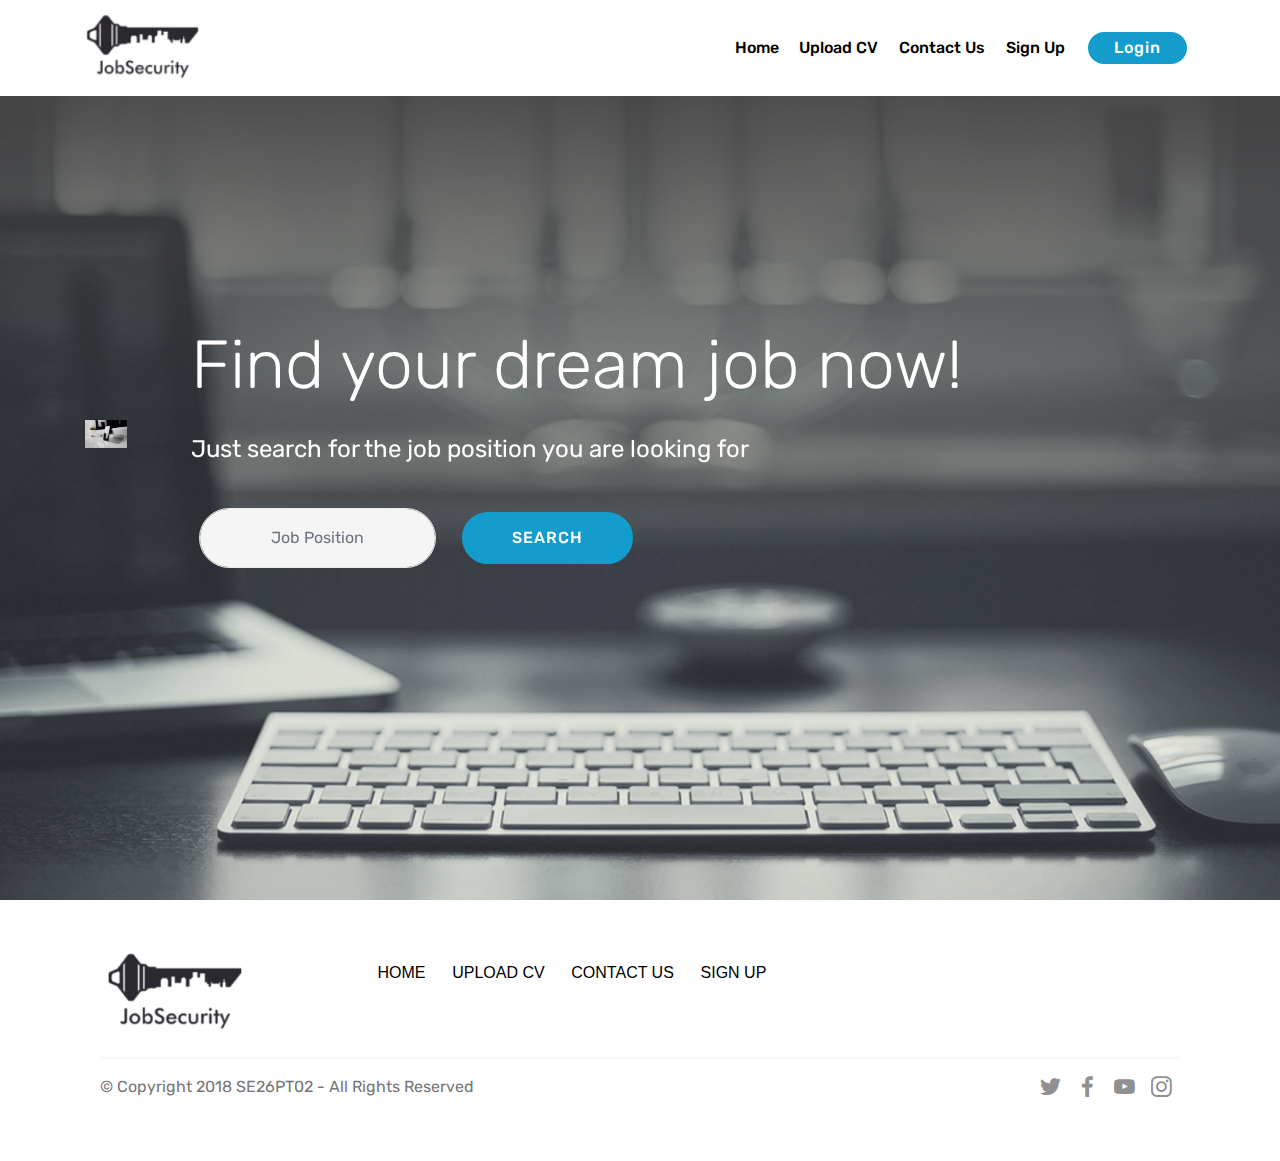
<file: index.html>
<!DOCTYPE html>
<html >
<head>
  <!-- Site made with Mobirise Website Builder v4.8.5, https://mobirise.com -->
  <meta charset="UTF-8">
  <meta http-equiv="X-UA-Compatible" content="IE=edge">
  <meta name="generator" content="Mobirise v4.8.5, mobirise.com">
  <meta name="viewport" content="width=device-width, initial-scale=1, minimum-scale=1">
  <link rel="shortcut icon" href="assets/images/jobsecurity-logo-122x77.png" type="image/x-icon">
  <meta name="description" content="">
  <title>Home</title>
  <link rel="stylesheet" href="assets/tether/tether.min.css">
  <link rel="stylesheet" href="assets/bootstrap/css/bootstrap.min.css">
  <link rel="stylesheet" href="assets/bootstrap/css/bootstrap-grid.min.css">
  <link rel="stylesheet" href="assets/bootstrap/css/bootstrap-reboot.min.css">
  <link rel="stylesheet" href="assets/socicon/css/styles.css">
  <link rel="stylesheet" href="assets/dropdown/css/style.css">
  <link rel="stylesheet" href="assets/theme/css/style.css">
  <link rel="stylesheet" href="assets/mobirise/css/mbr-additional.css" type="text/css">
  
  
  
</head>
<body>
  <section class="menu cid-r6DRi6Yi43" once="menu" id="menu2-0">

    

    <nav class="navbar navbar-expand beta-menu navbar-dropdown align-items-center navbar-fixed-top navbar-toggleable-sm">
        <button class="navbar-toggler navbar-toggler-right" type="button" data-toggle="collapse" data-target="#navbarSupportedContent" aria-controls="navbarSupportedContent" aria-expanded="false" aria-label="Toggle navigation">
            <div class="hamburger">
                <span></span>
                <span></span>
                <span></span>
                <span></span>
            </div>
        </button>
        <div class="menu-logo">
            <div class="navbar-brand">
                <span class="navbar-logo">
                    <a href="index.html">
                        <img src="assets/images/jobsecurity-logo-122x77.png" alt="JobSecurity" title="JobSecurity" style="height: 5rem;">
                    </a>
                </span>
                
            </div>
        </div>
        <div class="collapse navbar-collapse" id="navbarSupportedContent">
            <ul class="navbar-nav nav-dropdown" data-app-modern-menu="true"><li class="nav-item">
                    <a class="nav-link link text-black display-4" href="index.html">
                        Home</a>
                </li><li class="nav-item"><a class="nav-link link text-black display-4" href="upload.html">
                        Upload CV</a></li>
                <li class="nav-item"><a class="nav-link link text-black display-4" href="index.html">Contact Us</a></li><li class="nav-item"><a class="nav-link link text-black display-4" href="register.html">Sign Up</a></li></ul>
            <div class="navbar-buttons mbr-section-btn"><a class="btn btn-sm btn-primary display-4" href="login.html">
                    
                    Login</a></div>
        </div>
    </nav>
</section>

<section class="engine"><a href="https://mobirise.info/z">best free website templates</a></section><section class="header14 cid-r6E0Xa3P44 mbr-fullscreen mbr-parallax-background" id="header14-5">

    

    

    <div class="container">
        <div class="media-container-row">

            <div class="mbr-figure" style="width: 10%;">
                <img src="assets/images/01.jpg" alt="Mobirise">
            </div>

            <div class="media-content">
                <h1 class="mbr-section-title pb-3 align-left mbr-white mbr-fonts-style display-1">
                    Find your dream job now!</h1>
                
                <div class="mbr-section-text  pb-3 ">
                    <p class="mbr-text align-left mbr-white mbr-fonts-style display-5">
                        Just search for the job position you are looking for</p>
                </div>

                <div class="media-container-column" data-form-type="formoid">
                    <div data-form-alert="" hidden="">Thanks for filling out the form!</div>
                    <form class="form-inline" action="https://mobirise.com/" method="post" data-form-title="Mobirise Form">
                        <input type="hidden" value="VFcHrC/YXc6ucXJDjRDRXDRN7qxQqUJm4dbV5q/vXldtDnc4IXq1ee1lG2GEIBsE+33v8UXX16DtqAeAbSz0VPJmdLN9uSE1o6TjKiBZ2g6ZzF+m952/S/FhKt4Dgopj" data-form-email="true">
                        <div class="form-group">
                            <input type="email" class="form-control input-sm input-inverse" name="email" required="" data-form-field="Email" placeholder="Job Position" id="email-header14-5">
                        </div>
                        <div class="buttons-wrap"><button href="" class="btn btn-primary display-4" type="submit" role="button">SEARCH</button></div>
                    </form>
                </div>
            </div>
        </div>
    </div>
</section>

<section class="cid-r6E1gEZCGl" id="footer5-6">

    

    

    <div class="container">
        <div class="media-container-row">
            <div class="col-md-3">
                <div class="media-wrap">
                    <a href="index.html">
                       <img src="assets/images/jobsecurity-logo-192x121.png" alt="Mobirise" title="">
                    </a>
                </div>
            </div>
            <div class="col-md-9">
                <p class="mbr-text align-right links mbr-fonts-style display-7"></p><p><a href="#" class="text-black" style="font-size: 1rem; background-color: rgb(255, 255, 255);">HOME</a><span style="font-size: 1rem;">&nbsp; &nbsp; &nbsp;&nbsp;</span><a href="#" class="text-black" style="font-size: 1rem; background-color: rgb(255, 255, 255);">UPLOAD CV</a><span style="font-size: 1rem;">&nbsp; &nbsp; &nbsp;&nbsp;</span><a href="#" class="text-black" style="font-size: 1rem; background-color: rgb(255, 255, 255);">CONTACT US</a><span style="font-size: 1rem;"> &nbsp;&nbsp;&nbsp;&nbsp;
</span><a href="#" class="text-black" style="font-size: 1rem; background-color: rgb(255, 255, 255);">SIGN UP</a><br></p><p></p>
            </div>
        </div>
        <div class="footer-lower">
            <div class="media-container-row">
                <div class="col-md-12">
                    <hr>
                </div>
            </div>
            <div class="media-container-row mbr-white">
                <div class="col-md-6 copyright">
                    <p class="mbr-text mbr-fonts-style display-7">
                        © Copyright 2018 SE26PT02 - All Rights Reserved
                    </p>
                </div>
                <div class="col-md-6">
                    <div class="social-list align-right">
                        <div class="soc-item">
                            <a href="https://twitter.com/mobirise" target="_blank">
                                <span class="socicon-twitter socicon mbr-iconfont mbr-iconfont-social"></span>
                            </a>
                        </div>
                        <div class="soc-item">
                            <a href="https://www.facebook.com/pages/Mobirise/1616226671953247" target="_blank">
                                <span class="socicon-facebook socicon mbr-iconfont mbr-iconfont-social"></span>
                            </a>
                        </div>
                        <div class="soc-item">
                            <a href="https://www.youtube.com/c/mobirise" target="_blank">
                                <span class="socicon-youtube socicon mbr-iconfont mbr-iconfont-social"></span>
                            </a>
                        </div>
                        <div class="soc-item">
                            <a href="https://instagram.com/mobirise" target="_blank">
                                <span class="socicon-instagram socicon mbr-iconfont mbr-iconfont-social"></span>
                            </a>
                        </div>
                        
                        
                    </div>
                </div>
            </div>
        </div>
    </div>
</section>


  <script src="assets/web/assets/jquery/jquery.min.js"></script>
  <script src="assets/popper/popper.min.js"></script>
  <script src="assets/tether/tether.min.js"></script>
  <script src="assets/bootstrap/js/bootstrap.min.js"></script>
  <script src="assets/smoothscroll/smooth-scroll.js"></script>
  <script src="assets/dropdown/js/script.min.js"></script>
  <script src="assets/touchswipe/jquery.touch-swipe.min.js"></script>
  <script src="assets/parallax/jarallax.min.js"></script>
  <script src="assets/theme/js/script.js"></script>
  <script src="assets/formoid/formoid.min.js"></script>
  
  
</body>
</html>
</file>
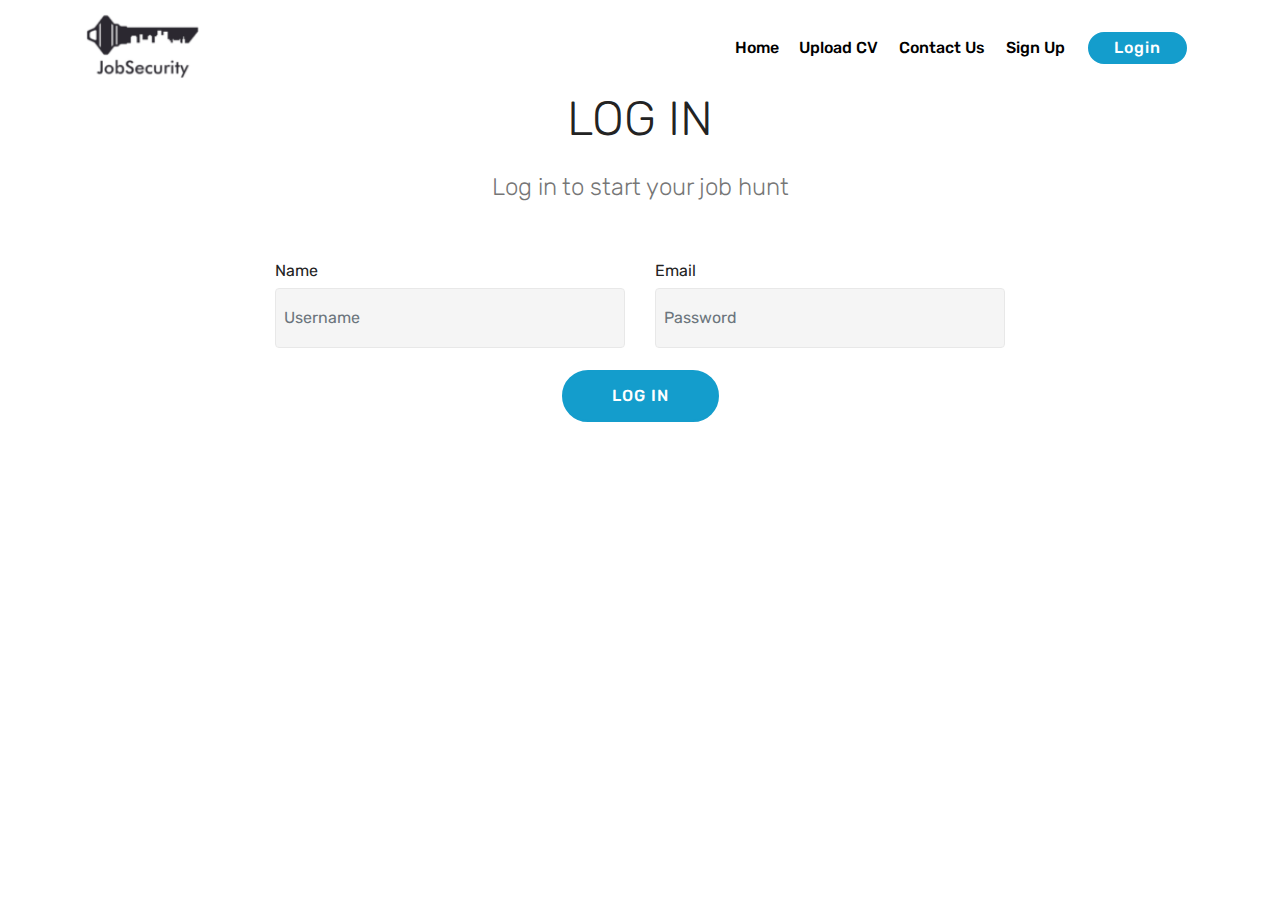
<file: login.html>
<!DOCTYPE html>
<html >
<head>
  <!-- Site made with Mobirise Website Builder v4.8.5, https://mobirise.com -->
  <meta charset="UTF-8">
  <meta http-equiv="X-UA-Compatible" content="IE=edge">
  <meta name="generator" content="Mobirise v4.8.5, mobirise.com">
  <meta name="viewport" content="width=device-width, initial-scale=1, minimum-scale=1">
  <link rel="shortcut icon" href="assets/images/jobsecurity-logo-122x77.png" type="image/x-icon">
  <meta name="description" content="">
  <title>Login</title>
  <link rel="stylesheet" href="assets/tether/tether.min.css">
  <link rel="stylesheet" href="assets/bootstrap/css/bootstrap.min.css">
  <link rel="stylesheet" href="assets/bootstrap/css/bootstrap-grid.min.css">
  <link rel="stylesheet" href="assets/bootstrap/css/bootstrap-reboot.min.css">
  <link rel="stylesheet" href="assets/dropdown/css/style.css">
  <link rel="stylesheet" href="assets/theme/css/style.css">
  <link rel="stylesheet" href="assets/mobirise/css/mbr-additional.css" type="text/css">
  
  
  
</head>
<body>
  <section class="menu cid-r6E3LqazvO" once="menu" id="menu2-i">

    

    <nav class="navbar navbar-expand beta-menu navbar-dropdown align-items-center navbar-fixed-top navbar-toggleable-sm">
        <button class="navbar-toggler navbar-toggler-right" type="button" data-toggle="collapse" data-target="#navbarSupportedContent" aria-controls="navbarSupportedContent" aria-expanded="false" aria-label="Toggle navigation">
            <div class="hamburger">
                <span></span>
                <span></span>
                <span></span>
                <span></span>
            </div>
        </button>
        <div class="menu-logo">
            <div class="navbar-brand">
                <span class="navbar-logo">
                    <a href="index.html">
                        <img src="assets/images/jobsecurity-logo-122x77.png" alt="JobSecurity" title="JobSecurity" style="height: 5rem;">
                    </a>
                </span>
                
            </div>
        </div>
        <div class="collapse navbar-collapse" id="navbarSupportedContent">
            <ul class="navbar-nav nav-dropdown" data-app-modern-menu="true"><li class="nav-item">
                    <a class="nav-link link text-black display-4" href="index.html">
                        Home</a>
                </li><li class="nav-item"><a class="nav-link link text-black display-4" href="upload.html">
                        Upload CV</a></li>
                <li class="nav-item"><a class="nav-link link text-black display-4" href="index.html">Contact Us</a></li><li class="nav-item"><a class="nav-link link text-black display-4" href="register.html">Sign Up</a></li></ul>
            <div class="navbar-buttons mbr-section-btn"><a class="btn btn-sm btn-primary display-4" href="login.html">
                    
                    Login</a></div>
        </div>
    </nav>
</section>

<section class="engine"><a href="https://mobirise.info/m">free website design templates</a></section><section class="mbr-section form1 cid-r6E4xzVODP" id="form1-m">

    

    
    <div class="container">
        <div class="row justify-content-center">
            <div class="title col-12 col-lg-8">
                <h2 class="mbr-section-title align-center pb-3 mbr-fonts-style display-2">
                    LOG IN</h2>
                <h3 class="mbr-section-subtitle align-center mbr-light pb-3 mbr-fonts-style display-5">
                    Log in to start your job hunt</h3>
            </div>
        </div>
    </div>
    <div class="container">
        <div class="row justify-content-center">
            <div class="media-container-column col-lg-8" data-form-type="formoid">
                    <div data-form-alert="" hidden="">Thanks for filling out the form!</div>
            
                    <form class="mbr-form" action="https://mobirise.com/" method="post" data-form-title="Mobirise Form"><input type="hidden" name="email" data-form-email="true" value="j5dMfSWTsHzvmg3OCW5WnsYpHrlKiiwlTqoiDMmHgBcAX0rYfnZDzD1xytig5047r/BRRZV6UQ+wYWd/CYkFtvNCtLU3zqcoAh66WvWexTRbEdyyWeuk2RHzlc3cFvQN">
                        <div class="row row-sm-offset">
                            <div class="col-md-4 multi-horizontal" data-for="name">
                                <div class="form-group">
                                    <label class="form-control-label mbr-fonts-style display-7" for="name-form1-m">Name</label>
                                    <input type="text" class="form-control" name="name" data-form-field="Name" required="" placeholder="Username" id="name-form1-m">
                                </div>
                            </div>
                            <div class="col-md-4 multi-horizontal" data-for="email">
                                <div class="form-group">
                                    <label class="form-control-label mbr-fonts-style display-7" for="email-form1-m">Email</label>
                                    <input type="email" class="form-control" name="email" data-form-field="Email" required="" placeholder="Password" id="email-form1-m">
                                </div>
                            </div>
                            
                        </div>
                        
            
                        <span class="input-group-btn"><button href="" type="submit" class="btn btn-primary btn-form display-4">LOG IN</button></span>
                    </form>
            </div>
        </div>
    </div>
</section>


  <script src="assets/web/assets/jquery/jquery.min.js"></script>
  <script src="assets/popper/popper.min.js"></script>
  <script src="assets/tether/tether.min.js"></script>
  <script src="assets/bootstrap/js/bootstrap.min.js"></script>
  <script src="assets/smoothscroll/smooth-scroll.js"></script>
  <script src="assets/dropdown/js/script.min.js"></script>
  <script src="assets/touchswipe/jquery.touch-swipe.min.js"></script>
  <script src="assets/theme/js/script.js"></script>
  <script src="assets/formoid/formoid.min.js"></script>
  
  
</body>
</html>
</file>
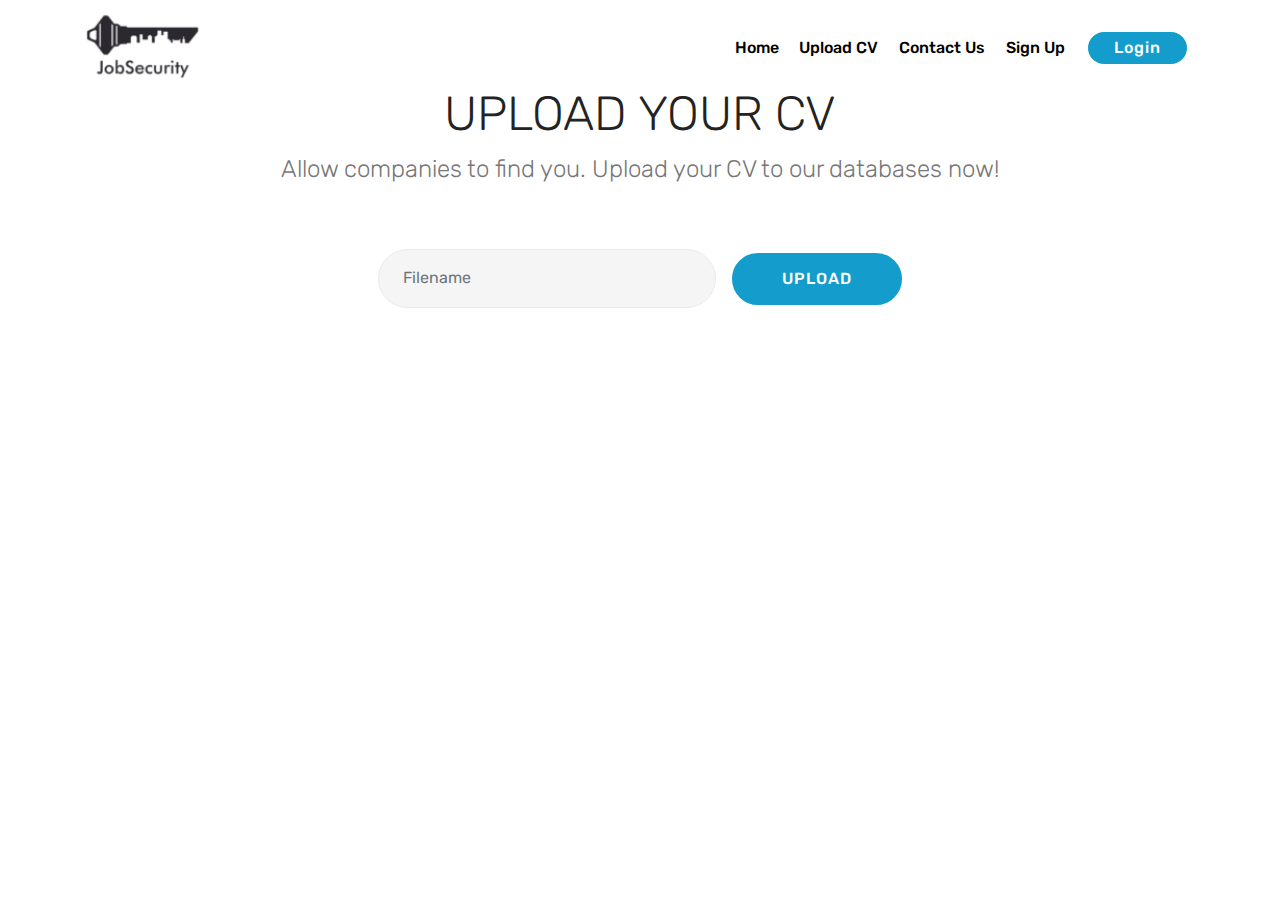
<file: upload.html>
<!DOCTYPE html>
<html >
<head>
  <!-- Site made with Mobirise Website Builder v4.8.5, https://mobirise.com -->
  <meta charset="UTF-8">
  <meta http-equiv="X-UA-Compatible" content="IE=edge">
  <meta name="generator" content="Mobirise v4.8.5, mobirise.com">
  <meta name="viewport" content="width=device-width, initial-scale=1, minimum-scale=1">
  <link rel="shortcut icon" href="assets/images/jobsecurity-logo-122x77.png" type="image/x-icon">
  <meta name="description" content="">
  <title>Upload CV</title>
  <link rel="stylesheet" href="assets/tether/tether.min.css">
  <link rel="stylesheet" href="assets/bootstrap/css/bootstrap.min.css">
  <link rel="stylesheet" href="assets/bootstrap/css/bootstrap-grid.min.css">
  <link rel="stylesheet" href="assets/bootstrap/css/bootstrap-reboot.min.css">
  <link rel="stylesheet" href="assets/dropdown/css/style.css">
  <link rel="stylesheet" href="assets/theme/css/style.css">
  <link rel="stylesheet" href="assets/mobirise/css/mbr-additional.css" type="text/css">
  
  
  
</head>
<body>
  <section class="menu cid-r6E2nYBTUS" once="menu" id="menu2-7">

    

    <nav class="navbar navbar-expand beta-menu navbar-dropdown align-items-center navbar-fixed-top navbar-toggleable-sm">
        <button class="navbar-toggler navbar-toggler-right" type="button" data-toggle="collapse" data-target="#navbarSupportedContent" aria-controls="navbarSupportedContent" aria-expanded="false" aria-label="Toggle navigation">
            <div class="hamburger">
                <span></span>
                <span></span>
                <span></span>
                <span></span>
            </div>
        </button>
        <div class="menu-logo">
            <div class="navbar-brand">
                <span class="navbar-logo">
                    <a href="index.html">
                        <img src="assets/images/jobsecurity-logo-122x77.png" alt="JobSecurity" title="JobSecurity" style="height: 5rem;">
                    </a>
                </span>
                
            </div>
        </div>
        <div class="collapse navbar-collapse" id="navbarSupportedContent">
            <ul class="navbar-nav nav-dropdown" data-app-modern-menu="true"><li class="nav-item">
                    <a class="nav-link link text-black display-4" href="index.html">
                        Home</a>
                </li><li class="nav-item"><a class="nav-link link text-black display-4" href="upload.html">
                        Upload CV</a></li>
                <li class="nav-item"><a class="nav-link link text-black display-4" href="index.html">Contact Us</a></li><li class="nav-item"><a class="nav-link link text-black display-4" href="register.html">Sign Up</a></li></ul>
            <div class="navbar-buttons mbr-section-btn"><a class="btn btn-sm btn-primary display-4" href="login.html">
                    
                    Login</a></div>
        </div>
    </nav>
</section>

<section class="engine"><a href="https://mobirise.info/m">web design templates</a></section><section class="mbr-section form3 cid-r6E47yRHl5" id="form3-l">

    

    

    <div class="container">
        <div class="row justify-content-center">
            <div class="title col-12 col-lg-8">
                <h2 class="align-center pb-2 mbr-fonts-style display-2">
                    UPLOAD YOUR CV</h2>
                <h3 class="mbr-section-subtitle align-center pb-5 mbr-light mbr-fonts-style display-5">Allow companies to find you. Upload your CV to our databases now!</h3>
            </div>
        </div>

        <div class="row py-2 justify-content-center">
            <div class="col-12 col-lg-6  col-md-8 " data-form-type="formoid">
                <div data-form-alert="" hidden="">Thanks for filling out the form!</div>
                <form class="mbr-form" action="https://mobirise.com/" method="post" data-form-title="Mobirise Form"><input type="hidden" name="email" data-form-email="true" value="Ag9mxpMrkaXamAPkNnDv2Xbgf/6gj4a0gd0oTnLnmNRFktu776cjuyQsVYDqxu6B4bbXD6TV+Shh5bK1p4BqAfmun8Htsc4Zrd//Yy3QmQZNRGD/EUYR71ohsUlfNP8s">
                    <div class="mbr-subscribe input-group">
                        <input class="form-control" type="email" name="email" placeholder="Filename" data-form-field="Email" required="" id="email-form3-l">
                        <span class="input-group-btn"><button href="" type="submit" class="btn btn-primary display-4">UPLOAD</button></span>
                    </div>
                </form>
            </div>
        </div>
    </div>
</section>


  <script src="assets/web/assets/jquery/jquery.min.js"></script>
  <script src="assets/popper/popper.min.js"></script>
  <script src="assets/tether/tether.min.js"></script>
  <script src="assets/bootstrap/js/bootstrap.min.js"></script>
  <script src="assets/smoothscroll/smooth-scroll.js"></script>
  <script src="assets/dropdown/js/script.min.js"></script>
  <script src="assets/touchswipe/jquery.touch-swipe.min.js"></script>
  <script src="assets/theme/js/script.js"></script>
  <script src="assets/formoid/formoid.min.js"></script>
  
  
</body>
</html>
</file>
<file: assets/socicon/css/styles.css>
@charset "UTF-8";

@font-face {
  font-family: "socicon";
  src:url("../fonts/socicon.eot");
  src:url("../fonts/socicon.eot?#iefix") format("embedded-opentype"),
    url("../fonts/socicon.woff") format("woff"),
    url("../fonts/socicon.ttf") format("truetype"),
    url("../fonts/socicon.svg#socicon") format("svg");
  font-weight: normal;
  font-style: normal;

}

[data-icon]:before {
  font-family: "socicon" !important;
  content: attr(data-icon);
  font-style: normal !important;
  font-weight: normal !important;
  font-variant: normal !important;
  text-transform: none !important;
  speak: none;
  line-height: 1;
  -webkit-font-smoothing: antialiased;
  -moz-osx-font-smoothing: grayscale;
}

[class^="socicon-"]:before,
[class*=" socicon-"]:before {
  font-family: "socicon" !important;
  font-style: normal !important;
  font-weight: normal !important;
  font-variant: normal !important;
  text-transform: none !important;
  speak: none;
  line-height: 1;
  -webkit-font-smoothing: antialiased;
  -moz-osx-font-smoothing: grayscale;
}

.socicon-modelmayhem:before {
  content: "\e000";
}
.socicon-mixcloud:before {
  content: "\e001";
}
.socicon-drupal:before {
  content: "\e002";
}
.socicon-swarm:before {
  content: "\e003";
}
.socicon-istock:before {
  content: "\e004";
}
.socicon-yammer:before {
  content: "\e005";
}
.socicon-ello:before {
  content: "\e006";
}
.socicon-stackoverflow:before {
  content: "\e007";
}
.socicon-persona:before {
  content: "\e008";
}
.socicon-triplej:before {
  content: "\e009";
}
.socicon-houzz:before {
  content: "\e00a";
}
.socicon-rss:before {
  content: "\e00b";
}
.socicon-paypal:before {
  content: "\e00c";
}
.socicon-odnoklassniki:before {
  content: "\e00d";
}
.socicon-airbnb:before {
  content: "\e00e";
}
.socicon-periscope:before {
  content: "\e00f";
}
.socicon-outlook:before {
  content: "\e010";
}
.socicon-coderwall:before {
  content: "\e011";
}
.socicon-tripadvisor:before {
  content: "\e012";
}
.socicon-appnet:before {
  content: "\e013";
}
.socicon-goodreads:before {
  content: "\e014";
}
.socicon-tripit:before {
  content: "\e015";
}
.socicon-lanyrd:before {
  content: "\e016";
}
.socicon-slideshare:before {
  content: "\e017";
}
.socicon-buffer:before {
  content: "\e018";
}
.socicon-disqus:before {
  content: "\e019";
}
.socicon-vkontakte:before {
  content: "\e01a";
}
.socicon-whatsapp:before {
  content: "\e01b";
}
.socicon-patreon:before {
  content: "\e01c";
}
.socicon-storehouse:before {
  content: "\e01d";
}
.socicon-pocket:before {
  content: "\e01e";
}
.socicon-mail:before {
  content: "\e01f";
}
.socicon-blogger:before {
  content: "\e020";
}
.socicon-technorati:before {
  content: "\e021";
}
.socicon-reddit:before {
  content: "\e022";
}
.socicon-dribbble:before {
  content: "\e023";
}
.socicon-stumbleupon:before {
  content: "\e024";
}
.socicon-digg:before {
  content: "\e025";
}
.socicon-envato:before {
  content: "\e026";
}
.socicon-behance:before {
  content: "\e027";
}
.socicon-delicious:before {
  content: "\e028";
}
.socicon-deviantart:before {
  content: "\e029";
}
.socicon-forrst:before {
  content: "\e02a";
}
.socicon-play:before {
  content: "\e02b";
}
.socicon-zerply:before {
  content: "\e02c";
}
.socicon-wikipedia:before {
  content: "\e02d";
}
.socicon-apple:before {
  content: "\e02e";
}
.socicon-flattr:before {
  content: "\e02f";
}
.socicon-github:before {
  content: "\e030";
}
.socicon-renren:before {
  content: "\e031";
}
.socicon-friendfeed:before {
  content: "\e032";
}
.socicon-newsvine:before {
  content: "\e033";
}
.socicon-identica:before {
  content: "\e034";
}
.socicon-bebo:before {
  content: "\e035";
}
.socicon-zynga:before {
  content: "\e036";
}
.socicon-steam:before {
  content: "\e037";
}
.socicon-xbox:before {
  content: "\e038";
}
.socicon-windows:before {
  content: "\e039";
}
.socicon-qq:before {
  content: "\e03a";
}
.socicon-douban:before {
  content: "\e03b";
}
.socicon-meetup:before {
  content: "\e03c";
}
.socicon-playstation:before {
  content: "\e03d";
}
.socicon-android:before {
  content: "\e03e";
}
.socicon-snapchat:before {
  content: "\e03f";
}
.socicon-twitter:before {
  content: "\e040";
}
.socicon-facebook:before {
  content: "\e041";
}
.socicon-googleplus:before {
  content: "\e042";
}
.socicon-pinterest:before {
  content: "\e043";
}
.socicon-foursquare:before {
  content: "\e044";
}
.socicon-yahoo:before {
  content: "\e045";
}
.socicon-skype:before {
  content: "\e046";
}
.socicon-yelp:before {
  content: "\e047";
}
.socicon-feedburner:before {
  content: "\e048";
}
.socicon-linkedin:before {
  content: "\e049";
}
.socicon-viadeo:before {
  content: "\e04a";
}
.socicon-xing:before {
  content: "\e04b";
}
.socicon-myspace:before {
  content: "\e04c";
}
.socicon-soundcloud:before {
  content: "\e04d";
}
.socicon-spotify:before {
  content: "\e04e";
}
.socicon-grooveshark:before {
  content: "\e04f";
}
.socicon-lastfm:before {
  content: "\e050";
}
.socicon-youtube:before {
  content: "\e051";
}
.socicon-vimeo:before {
  content: "\e052";
}
.socicon-dailymotion:before {
  content: "\e053";
}
.socicon-vine:before {
  content: "\e054";
}
.socicon-flickr:before {
  content: "\e055";
}
.socicon-500px:before {
  content: "\e056";
}
.socicon-wordpress:before {
  content: "\e058";
}
.socicon-tumblr:before {
  content: "\e059";
}
.socicon-twitch:before {
  content: "\e05a";
}
.socicon-8tracks:before {
  content: "\e05b";
}
.socicon-amazon:before {
  content: "\e05c";
}
.socicon-icq:before {
  content: "\e05d";
}
.socicon-smugmug:before {
  content: "\e05e";
}
.socicon-ravelry:before {
  content: "\e05f";
}
.socicon-weibo:before {
  content: "\e060";
}
.socicon-baidu:before {
  content: "\e061";
}
.socicon-angellist:before {
  content: "\e062";
}
.socicon-ebay:before {
  content: "\e063";
}
.socicon-imdb:before {
  content: "\e064";
}
.socicon-stayfriends:before {
  content: "\e065";
}
.socicon-residentadvisor:before {
  content: "\e066";
}
.socicon-google:before {
  content: "\e067";
}
.socicon-yandex:before {
  content: "\e068";
}
.socicon-sharethis:before {
  content: "\e069";
}
.socicon-bandcamp:before {
  content: "\e06a";
}
.socicon-itunes:before {
  content: "\e06b";
}
.socicon-deezer:before {
  content: "\e06c";
}
.socicon-telegram:before {
  content: "\e06e";
}
.socicon-openid:before {
  content: "\e06f";
}
.socicon-amplement:before {
  content: "\e070";
}
.socicon-viber:before {
  content: "\e071";
}
.socicon-zomato:before {
  content: "\e072";
}
.socicon-draugiem:before {
  content: "\e074";
}
.socicon-endomodo:before {
  content: "\e075";
}
.socicon-filmweb:before {
  content: "\e076";
}
.socicon-stackexchange:before {
  content: "\e077";
}
.socicon-wykop:before {
  content: "\e078";
}
.socicon-teamspeak:before {
  content: "\e079";
}
.socicon-teamviewer:before {
  content: "\e07a";
}
.socicon-ventrilo:before {
  content: "\e07b";
}
.socicon-younow:before {
  content: "\e07c";
}
.socicon-raidcall:before {
  content: "\e07d";
}
.socicon-mumble:before {
  content: "\e07e";
}
.socicon-medium:before {
  content: "\e06d";
}
.socicon-bebee:before {
  content: "\e07f";
}
.socicon-hitbox:before {
  content: "\e080";
}
.socicon-reverbnation:before {
  content: "\e081";
}
.socicon-formulr:before {
  content: "\e082";
}
.socicon-instagram:before {
  content: "\e057";
}
.socicon-battlenet:before {
  content: "\e083";
}
.socicon-chrome:before {
  content: "\e084";
}
.socicon-discord:before {
  content: "\e086";
}
.socicon-issuu:before {
  content: "\e087";
}
.socicon-macos:before {
  content: "\e088";
}
.socicon-firefox:before {
  content: "\e089";
}
.socicon-opera:before {
  content: "\e08d";
}
.socicon-keybase:before {
  content: "\e090";
}
.socicon-alliance:before {
  content: "\e091";
}
.socicon-livejournal:before {
  content: "\e092";
}
.socicon-googlephotos:before {
  content: "\e093";
}
.socicon-horde:before {
  content: "\e094";
}
.socicon-etsy:before {
  content: "\e095";
}
.socicon-zapier:before {
  content: "\e096";
}
.socicon-google-scholar:before {
  content: "\e097";
}
.socicon-researchgate:before {
  content: "\e098";
}
.socicon-wechat:before {
  content: "\e099";
}
.socicon-strava:before {
  content: "\e09a";
}
.socicon-line:before {
  content: "\e09b";
}
.socicon-lyft:before {
  content: "\e09c";
}
.socicon-uber:before {
  content: "\e09d";
}
.socicon-songkick:before {
  content: "\e09e";
}
.socicon-viewbug:before {
  content: "\e09f";
}
.socicon-googlegroups:before {
  content: "\e0a0";
}
.socicon-quora:before {
  content: "\e073";
}
.socicon-diablo:before {
  content: "\e085";
}
.socicon-blizzard:before {
  content: "\e0a1";
}
.socicon-hearthstone:before {
  content: "\e08b";
}
.socicon-heroes:before {
  content: "\e08a";
}
.socicon-overwatch:before {
  content: "\e08c";
}
.socicon-warcraft:before {
  content: "\e08e";
}
.socicon-starcraft:before {
  content: "\e08f";
}
.socicon-beam:before {
  content: "\e0a2";
}
.socicon-curse:before {
  content: "\e0a3";
}
.socicon-player:before {
  content: "\e0a4";
}
.socicon-streamjar:before {
  content: "\e0a5";
}
.socicon-nintendo:before {
  content: "\e0a6";
}
.socicon-hellocoton:before {
  content: "\e0a7";
}
</file>
<file: assets/dropdown/css/style.css>
.navbar-dropdown {
  left: 0;
  padding: 0;
  position: absolute;
  right: 0;
  top: 0;
  transition: all 0.45s ease;
  z-index: 1030;
  background: #282828; }
  .navbar-dropdown .navbar-logo {
    margin-right: 0.8rem;
    transition: margin 0.3s ease-in-out;
    vertical-align: middle; }
    .navbar-dropdown .navbar-logo img {
      height: 3.125rem;
      transition: all 0.3s ease-in-out; }
    .navbar-dropdown .navbar-logo.mbr-iconfont {
      font-size: 3.125rem;
      line-height: 3.125rem; }
  .navbar-dropdown .navbar-caption {
    font-weight: 700;
    white-space: normal;
    vertical-align: -4px;
    line-height: 3.125rem !important; }
    .navbar-dropdown .navbar-caption, .navbar-dropdown .navbar-caption:hover {
      color: inherit;
      text-decoration: none; }
  .navbar-dropdown .mbr-iconfont + .navbar-caption {
    vertical-align: -1px; }
  .navbar-dropdown.navbar-fixed-top {
    position: fixed; }
  .navbar-dropdown .navbar-brand span {
    vertical-align: -4px; }
  .navbar-dropdown.bg-color.transparent {
    background: none; }
  .navbar-dropdown.navbar-short .navbar-brand {
    padding: 0.625rem 0; }
    .navbar-dropdown.navbar-short .navbar-brand span {
      vertical-align: -1px; }
  .navbar-dropdown.navbar-short .navbar-caption {
    line-height: 2.375rem !important;
    vertical-align: -2px; }
  .navbar-dropdown.navbar-short .navbar-logo {
    margin-right: 0.5rem; }
    .navbar-dropdown.navbar-short .navbar-logo img {
      height: 2.375rem; }
    .navbar-dropdown.navbar-short .navbar-logo.mbr-iconfont {
      font-size: 2.375rem;
      line-height: 2.375rem; }
  .navbar-dropdown.navbar-short .mbr-table-cell {
    height: 3.625rem; }
  .navbar-dropdown .navbar-close {
    left: 0.6875rem;
    position: fixed;
    top: 0.75rem;
    z-index: 1000; }
  .navbar-dropdown .hamburger-icon {
    content: "";
    display: inline-block;
    vertical-align: middle;
    width: 16px;
    -webkit-box-shadow: 0 -6px 0 1px #282828,0 0 0 1px #282828,0 6px 0 1px #282828;
    -moz-box-shadow: 0 -6px 0 1px #282828,0 0 0 1px #282828,0 6px 0 1px #282828;
    box-shadow: 0 -6px 0 1px #282828,0 0 0 1px #282828,0 6px 0 1px #282828; }

.dropdown-menu .dropdown-toggle[data-toggle="dropdown-submenu"]::after {
  border-bottom: 0.35em solid transparent;
  border-left: 0.35em solid;
  border-right: 0;
  border-top: 0.35em solid transparent;
  margin-left: 0.3rem; }

.dropdown-menu .dropdown-item:focus {
  outline: 0; }

.nav-dropdown {
  font-size: 0.75rem;
  font-weight: 500;
  height: auto !important; }
  .nav-dropdown .nav-btn {
    padding-left: 1rem; }
  .nav-dropdown .link {
    margin: .667em 1.667em;
    font-weight: 500;
    padding: 0;
    transition: color .2s ease-in-out; }
    .nav-dropdown .link.dropdown-toggle {
      margin-right: 2.583em; }
      .nav-dropdown .link.dropdown-toggle::after {
        margin-left: .25rem;
        border-top: 0.35em solid;
        border-right: 0.35em solid transparent;
        border-left: 0.35em solid transparent;
        border-bottom: 0; }
      .nav-dropdown .link.dropdown-toggle[aria-expanded="true"] {
        margin: 0;
        padding: 0.667em 3.263em  0.667em 1.667em; }
  .nav-dropdown .link::after,
  .nav-dropdown .dropdown-item::after {
    color: inherit; }
  .nav-dropdown .btn {
    font-size: 0.75rem;
    font-weight: 700;
    letter-spacing: 0;
    margin-bottom: 0;
    padding-left: 1.25rem;
    padding-right: 1.25rem; }
  .nav-dropdown .dropdown-menu {
    border-radius: 0;
    border: 0;
    left: 0;
    margin: 0;
    padding-bottom: 1.25rem;
    padding-top: 1.25rem;
    position: relative; }
  .nav-dropdown .dropdown-submenu {
    margin-left: 0.125rem;
    top: 0; }
  .nav-dropdown .dropdown-item {
    font-weight: 500;
    line-height: 2;
    padding: 0.3846em 4.615em 0.3846em 1.5385em;
    position: relative;
    transition: color .2s ease-in-out, background-color .2s ease-in-out; }
    .nav-dropdown .dropdown-item::after {
      margin-top: -0.3077em;
      position: absolute;
      right: 1.1538em;
      top: 50%; }
    .nav-dropdown .dropdown-item:focus, .nav-dropdown .dropdown-item:hover {
      background: none; }

@media (max-width: 767px) {
  .nav-dropdown.navbar-toggleable-sm {
    bottom: 0;
    display: none;
    left: 0;
    overflow-x: hidden;
    position: fixed;
    top: 0;
    transform: translateX(-100%);
    -ms-transform: translateX(-100%);
    -webkit-transform: translateX(-100%);
    width: 18.75rem;
    z-index: 999; } }
.nav-dropdown.navbar-toggleable-xl {
  bottom: 0;
  display: none;
  left: 0;
  overflow-x: hidden;
  position: fixed;
  top: 0;
  transform: translateX(-100%);
  -ms-transform: translateX(-100%);
  -webkit-transform: translateX(-100%);
  width: 18.75rem;
  z-index: 999; }

.nav-dropdown-sm {
  display: block !important;
  overflow-x: hidden;
  overflow: auto;
  padding-top: 3.875rem; }
  .nav-dropdown-sm::after {
    content: "";
    display: block;
    height: 3rem;
    width: 100%; }
  .nav-dropdown-sm.collapse.in ~ .navbar-close {
    display: block !important; }
  .nav-dropdown-sm.collapsing, .nav-dropdown-sm.collapse.in {
    transform: translateX(0);
    -ms-transform: translateX(0);
    -webkit-transform: translateX(0);
    transition: all 0.25s ease-out;
    -webkit-transition: all 0.25s ease-out;
    background: #282828; }
  .nav-dropdown-sm.collapsing[aria-expanded="false"] {
    transform: translateX(-100%);
    -ms-transform: translateX(-100%);
    -webkit-transform: translateX(-100%); }
  .nav-dropdown-sm .nav-item {
    display: block;
    margin-left: 0 !important;
    padding-left: 0; }
  .nav-dropdown-sm .link,
  .nav-dropdown-sm .dropdown-item {
    border-top: 1px dotted rgba(255, 255, 255, 0.1);
    font-size: 0.8125rem;
    line-height: 1.6;
    margin: 0 !important;
    padding: 0.875rem 2.4rem 0.875rem 1.5625rem !important;
    position: relative;
    white-space: normal; }
    .nav-dropdown-sm .link:focus, .nav-dropdown-sm .link:hover,
    .nav-dropdown-sm .dropdown-item:focus,
    .nav-dropdown-sm .dropdown-item:hover {
      background: rgba(0, 0, 0, 0.2) !important;
      color: #c0a375; }
  .nav-dropdown-sm .nav-btn {
    position: relative;
    padding: 1.5625rem 1.5625rem 0 1.5625rem; }
    .nav-dropdown-sm .nav-btn::before {
      border-top: 1px dotted rgba(255, 255, 255, 0.1);
      content: "";
      left: 0;
      position: absolute;
      top: 0;
      width: 100%; }
    .nav-dropdown-sm .nav-btn + .nav-btn {
      padding-top: 0.625rem; }
      .nav-dropdown-sm .nav-btn + .nav-btn::before {
        display: none; }
  .nav-dropdown-sm .btn {
    padding: 0.625rem 0; }
  .nav-dropdown-sm .dropdown-toggle[data-toggle="dropdown-submenu"]::after {
    margin-left: .25rem;
    border-top: 0.35em solid;
    border-right: 0.35em solid transparent;
    border-left: 0.35em solid transparent;
    border-bottom: 0; }
  .nav-dropdown-sm .dropdown-toggle[data-toggle="dropdown-submenu"][aria-expanded="true"]::after {
    border-top: 0;
    border-right: 0.35em solid transparent;
    border-left: 0.35em solid transparent;
    border-bottom: 0.35em solid; }
  .nav-dropdown-sm .dropdown-menu {
    margin: 0;
    padding: 0;
    position: relative;
    top: 0;
    left: 0;
    width: 100%;
    border: 0;
    float: none;
    border-radius: 0;
    background: none; }
  .nav-dropdown-sm .dropdown-submenu {
    left: 100%;
    margin-left: 0.125rem;
    margin-top: -1.25rem;
    top: 0; }

.navbar-toggleable-sm .nav-dropdown .dropdown-menu {
  position: absolute; }

.navbar-toggleable-sm .nav-dropdown .dropdown-submenu {
  left: 100%;
  margin-left: 0.125rem;
  margin-top: -1.25rem;
  top: 0; }

.navbar-toggleable-sm.opened .nav-dropdown .dropdown-menu {
  position: relative; }

.navbar-toggleable-sm.opened .nav-dropdown .dropdown-submenu {
  left: 0;
  margin-left: 00rem;
  margin-top: 0rem;
  top: 0; }

.is-builder .nav-dropdown.collapsing {
  transition: none !important; }

/*# sourceMappingURL=style.css.map */
</file>
<file: assets/theme/css/style.css>
/*!
 * Mobirise v4 theme (https://mobirise.com/)
 * Copyright 2017 Mobirise
 */section{background-color:#eeeeee}section,.container,.container-fluid{position:relative;word-wrap:break-word}a.mbr-iconfont:hover{text-decoration:none}.article .lead p,.article .lead ul,.article .lead ol,.article .lead pre,.article .lead blockquote{margin-bottom:0}a{font-style:normal;font-weight:400;cursor:pointer}a,a:hover{text-decoration:none}figure{margin-bottom:0}body{color:#232323}h1,h2,h3,h4,h5,h6,.h1,.h2,.h3,.h4,.h5,.h6,.display-1,.display-2,.display-3,.display-4{line-height:1;word-break:break-word;word-wrap:break-word}b,strong{font-weight:bold}blockquote{padding:10px 0 10px 20px;position:relative;border-left:2px solid;border-color:#ff3366}input:-webkit-autofill,input:-webkit-autofill:hover,input:-webkit-autofill:focus,input:-webkit-autofill:active{transition-delay:9999s;transition-property:background-color, color}textarea[type="hidden"]{display:none}body{position:relative}section{background-position:50% 50%;background-repeat:no-repeat;background-size:cover}section .mbr-background-video,section .mbr-background-video-preview{position:absolute;bottom:0;left:0;right:0;top:0}.hidden{visibility:hidden}.mbr-z-index20{z-index:20}/*! Base colors */.mbr-white{color:#ffffff}.mbr-black{color:#000000}.mbr-bg-white{background-color:#ffffff}.mbr-bg-black{background-color:#000000}/*! Text-aligns */.align-left{text-align:left}.align-center{text-align:center}.align-right{text-align:right}@media (max-width: 767px){.align-left,.align-center,.align-right,.mbr-section-btn,.mbr-section-title{text-align:center}}/*! Font-weight  */.mbr-light{font-weight:300}.mbr-regular{font-weight:400}.mbr-semibold{font-weight:500}.mbr-bold{font-weight:700}/*! Media  */.media-size-item{-webkit-flex:1 1 auto;-moz-flex:1 1 auto;-ms-flex:1 1 auto;-o-flex:1 1 auto;flex:1 1 auto}.media-content{-webkit-flex-basis:100%;flex-basis:100%}.media-container-row{display:-ms-flexbox;display:-webkit-flex;display:flex;-webkit-flex-direction:row;-ms-flex-direction:row;flex-direction:row;-webkit-flex-wrap:wrap;-ms-flex-wrap:wrap;flex-wrap:wrap;-webkit-justify-content:center;-ms-flex-pack:center;justify-content:center;-webkit-align-content:center;-ms-flex-line-pack:center;align-content:center;-webkit-align-items:start;-ms-flex-align:start;align-items:start}.media-container-row .media-size-item{width:400px}.media-container-column{display:-ms-flexbox;display:-webkit-flex;display:flex;-webkit-flex-direction:column;-ms-flex-direction:column;flex-direction:column;-webkit-flex-wrap:wrap;-ms-flex-wrap:wrap;flex-wrap:wrap;-webkit-justify-content:center;-ms-flex-pack:center;justify-content:center;-webkit-align-content:center;-ms-flex-line-pack:center;align-content:center;-webkit-align-items:stretch;-ms-flex-align:stretch;align-items:stretch}.media-container-column>*{width:100%}@media (min-width: 992px){.media-container-row{-webkit-flex-wrap:nowrap;-ms-flex-wrap:nowrap;flex-wrap:nowrap}}figure{overflow:hidden}figure[mbr-media-size]{transition:width 0.1s}.mbr-figure img,.mbr-figure iframe{display:block;width:100%}.card{background-color:transparent;border:none}.card-img{text-align:center;flex-shrink:0;-webkit-flex-shrink:0}.media{max-width:100%;margin:0 auto}.mbr-figure{-ms-flex-item-align:center;-ms-grid-row-align:center;-webkit-align-self:center;align-self:center}.media-container>div{max-width:100%}.mbr-figure img,.card-img img{width:100%}@media (max-width: 991px){.media-size-item{width:auto !important}.media{width:auto}.mbr-figure{width:100% !important}}/*! Buttons */.mbr-section-btn{margin-left:-.25rem;margin-right:-.25rem;font-size:0}nav .mbr-section-btn{margin-left:0rem;margin-right:0rem}/*! Btn icon margin */.btn .mbr-iconfont,.btn.btn-sm .mbr-iconfont{cursor:pointer;margin-right:0.5rem}.btn.btn-md .mbr-iconfont,.btn.btn-md .mbr-iconfont{margin-right:0.8rem}.mbr-regular{font-weight:400}.mbr-semibold{font-weight:500}.mbr-bold{font-weight:700}[type="submit"]{-webkit-appearance:none}/*! Full-screen */.mbr-fullscreen .mbr-overlay{min-height:100vh}.mbr-fullscreen{display:flex;display:-webkit-flex;display:-moz-flex;display:-ms-flex;display:-o-flex;align-items:center;-webkit-align-items:center;min-height:100vh;padding-top:3rem;padding-bottom:3rem}/*! Map */.map{height:25rem;position:relative}.map iframe{width:100%;height:100%}.form-asterisk{font-family:initial;position:absolute;top:-2px;font-weight:normal}/*! Scroll to top arrow */.mbr-arrow-up{bottom:25px;right:90px;position:fixed;text-align:right;z-index:5000;color:#ffffff;font-size:32px;transform:rotate(180deg);-webkit-transform:rotate(180deg)}.mbr-arrow-up a{background:rgba(0,0,0,0.2);border-radius:3px;color:#fff;display:inline-block;height:60px;width:60px;outline-style:none !important;position:relative;text-decoration:none;transition:all .3s ease-in-out;cursor:pointer;text-align:center}.mbr-arrow-up a:hover{background-color:rgba(0,0,0,0.4)}.mbr-arrow-up a i{line-height:60px}.mbr-arrow-up-icon{display:block;color:#fff}.mbr-arrow-up-icon::before{content:"\203a";display:inline-block;font-family:serif;font-size:32px;line-height:1;font-style:normal;position:relative;top:6px;left:-4px;-webkit-transform:rotate(-90deg);transform:rotate(-90deg)}/*! Arrow Down */.mbr-arrow{position:absolute;bottom:45px;left:50%;width:60px;height:60px;cursor:pointer;background-color:rgba(80,80,80,0.5);border-radius:50%;-webkit-transform:translateX(-50%);transform:translateX(-50%)}.mbr-arrow>a{display:inline-block;text-decoration:none;outline-style:none;-webkit-animation:arrowdown 1.7s ease-in-out infinite;animation:arrowdown 1.7s ease-in-out infinite}.mbr-arrow>a>i{position:absolute;top:-2px;left:15px;font-size:2rem}@keyframes arrowdown{0%{transform:translateY(0px);-webkit-transform:translateY(0px)}50%{transform:translateY(-5px);-webkit-transform:translateY(-5px)}100%{transform:translateY(0px);-webkit-transform:translateY(0px)}}@-webkit-keyframes arrowdown{0%{transform:translateY(0px);-webkit-transform:translateY(0px)}50%{transform:translateY(-5px);-webkit-transform:translateY(-5px)}100%{transform:translateY(0px);-webkit-transform:translateY(0px)}}@media (max-width: 500px){.mbr-arrow-up{left:50%;right:auto;transform:translateX(-50%) rotate(180deg);-webkit-transform:translateX(-50%) rotate(180deg)}}@keyframes gradient-animation{from{background-position:0% 100%;animation-timing-function:ease-in-out}to{background-position:100% 0%;animation-timing-function:ease-in-out}}@-webkit-keyframes gradient-animation{from{background-position:0% 100%;animation-timing-function:ease-in-out}to{background-position:100% 0%;animation-timing-function:ease-in-out}}.bg-gradient{background-size:200% 200%;animation:gradient-animation 5s infinite alternate;-webkit-animation:gradient-animation 5s infinite alternate}.menu .navbar-brand{display:-webkit-flex}.menu .navbar-brand span{display:flex;display:-webkit-flex}.menu .navbar-brand .navbar-caption-wrap{display:-webkit-flex}.menu .navbar-brand .navbar-logo img{display:-webkit-flex}@media (min-width: 768px) and (max-width: 991px){.menu .navbar-toggleable-sm .navbar-nav{display:-webkit-box;display:-webkit-flex;display:-ms-flexbox}}@media (min-width: 992px){.menu .navbar-nav.nav-dropdown{display:-webkit-flex}.menu .navbar-toggleable-sm .navbar-collapse{display:-webkit-flex !important}}.navbar{display:-webkit-flex;-webkit-flex-wrap:wrap;-webkit-align-items:center;-webkit-justify-content:space-between}.navbar-collapse{-webkit-flex-basis:100%;-webkit-flex-grow:1;-webkit-align-items:center}.nav-dropdown .link{padding:.667em 1.667em !important;margin:0 !important}.nav{display:-webkit-flex;-webkit-flex-wrap:wrap}.row{display:-webkit-flex;-webkit-flex-wrap:wrap}.justify-content-center{-webkit-justify-content:center}.form-inline{display:-webkit-flex;-webkit-flex-flow:row wrap;-webkit-align-items:center}.card-wrapper{flex:1;-webkit-flex:1}.carousel-control{display:-webkit-flex;-webkit-align-items:center;-webkit-justify-content:center}.carousel-controls{display:-webkit-flex}.media{display:-webkit-flex}
/*# sourceMappingURL=style.css.map */
.engine {
	position: absolute;
	text-indent: -2400px;
	text-align: center;
	padding: 0;
	top: 0;
	left: -2400px;
}
</file>
<file: assets/mobirise/css/mbr-additional.css>
@import url(https://fonts.googleapis.com/css?family=Rubik:300,300i,400,400i,500,500i,700,700i,900,900i);





body {
  font-style: normal;
  line-height: 1.5;
}
.mbr-section-title {
  font-style: normal;
  line-height: 1.2;
}
.mbr-section-subtitle {
  line-height: 1.3;
}
.mbr-text {
  font-style: normal;
  line-height: 1.6;
}
.display-1 {
  font-family: 'Rubik', sans-serif;
  font-size: 4.25rem;
}
.display-1 > .mbr-iconfont {
  font-size: 6.8rem;
}
.display-2 {
  font-family: 'Rubik', sans-serif;
  font-size: 3rem;
}
.display-2 > .mbr-iconfont {
  font-size: 4.8rem;
}
.display-4 {
  font-family: 'Rubik', sans-serif;
  font-size: 1rem;
}
.display-4 > .mbr-iconfont {
  font-size: 1.6rem;
}
.display-5 {
  font-family: 'Rubik', sans-serif;
  font-size: 1.5rem;
}
.display-5 > .mbr-iconfont {
  font-size: 2.4rem;
}
.display-7 {
  font-family: 'Rubik', sans-serif;
  font-size: 1rem;
}
.display-7 > .mbr-iconfont {
  font-size: 1.6rem;
}
.error {
  font-style: normal;
  color: red;
}
/* ---- Fluid typography for mobile devices ---- */
/* 1.4 - font scale ratio ( bootstrap == 1.42857 ) */
/* 100vw - current viewport width */
/* (48 - 20)  48 == 48rem == 768px, 20 == 20rem == 320px(minimal supported viewport) */
/* 0.65 - min scale variable, may vary */
@media (max-width: 768px) {
  .display-1 {
    font-size: 3.4rem;
    font-size: calc( 2.1374999999999997rem + (4.25 - 2.1374999999999997) * ((100vw - 20rem) / (48 - 20)));
    line-height: calc( 1.4 * (2.1374999999999997rem + (4.25 - 2.1374999999999997) * ((100vw - 20rem) / (48 - 20))));
  }
  .display-2 {
    font-size: 2.4rem;
    font-size: calc( 1.7rem + (3 - 1.7) * ((100vw - 20rem) / (48 - 20)));
    line-height: calc( 1.4 * (1.7rem + (3 - 1.7) * ((100vw - 20rem) / (48 - 20))));
  }
  .display-4 {
    font-size: 0.8rem;
    font-size: calc( 1rem + (1 - 1) * ((100vw - 20rem) / (48 - 20)));
    line-height: calc( 1.4 * (1rem + (1 - 1) * ((100vw - 20rem) / (48 - 20))));
  }
  .display-5 {
    font-size: 1.2rem;
    font-size: calc( 1.175rem + (1.5 - 1.175) * ((100vw - 20rem) / (48 - 20)));
    line-height: calc( 1.4 * (1.175rem + (1.5 - 1.175) * ((100vw - 20rem) / (48 - 20))));
  }
}
/* Buttons */
.btn {
  font-weight: 500;
  border-width: 2px;
  font-style: normal;
  letter-spacing: 1px;
  margin: .4rem .8rem;
  white-space: normal;
  -webkit-transition: all 0.3s ease-in-out;
  -moz-transition: all 0.3s ease-in-out;
  transition: all 0.3s ease-in-out;
  display: inline-flex;
  align-items: center;
  justify-content: center;
  word-break: break-word;
  -webkit-align-items: center;
  -webkit-justify-content: center;
  display: -webkit-inline-flex;
  padding: 1rem 3rem;
  border-radius: 3px;
}
.btn-sm {
  font-weight: 500;
  letter-spacing: 1px;
  -webkit-transition: all 0.3s ease-in-out;
  -moz-transition: all 0.3s ease-in-out;
  transition: all 0.3s ease-in-out;
  padding: 0.6rem 1.5rem;
  border-radius: 3px;
}
.btn-md {
  font-weight: 500;
  letter-spacing: 1px;
  margin: .4rem .8rem !important;
  -webkit-transition: all 0.3s ease-in-out;
  -moz-transition: all 0.3s ease-in-out;
  transition: all 0.3s ease-in-out;
  padding: 1rem 3rem;
  border-radius: 3px;
}
.btn-lg {
  font-weight: 500;
  letter-spacing: 1px;
  margin: .4rem .8rem !important;
  -webkit-transition: all 0.3s ease-in-out;
  -moz-transition: all 0.3s ease-in-out;
  transition: all 0.3s ease-in-out;
  padding: 1.2rem 3.2rem;
  border-radius: 3px;
}
.bg-primary {
  background-color: #149dcc !important;
}
.bg-success {
  background-color: #f7ed4a !important;
}
.bg-info {
  background-color: #82786e !important;
}
.bg-warning {
  background-color: #879a9f !important;
}
.bg-danger {
  background-color: #b1a374 !important;
}
.btn-primary,
.btn-primary:active {
  background-color: #149dcc !important;
  border-color: #149dcc !important;
  color: #ffffff !important;
  border-radius: 100px !important;
}
.btn-primary:hover,
.btn-primary:focus,
.btn-primary.focus,
.btn-primary.active {
  color: #ffffff !important;
  background-color: #0d6786 !important;
  border-color: #0d6786 !important;
}
.btn-primary.disabled,
.btn-primary:disabled {
  color: #ffffff !important;
  background-color: #0d6786 !important;
  border-color: #0d6786 !important;
}
.btn-secondary,
.btn-secondary:active {
  background-color: #ff3366 !important;
  border-color: #ff3366 !important;
  color: #ffffff !important;
}
.btn-secondary:hover,
.btn-secondary:focus,
.btn-secondary.focus,
.btn-secondary.active {
  color: #ffffff !important;
  background-color: #e50039 !important;
  border-color: #e50039 !important;
}
.btn-secondary.disabled,
.btn-secondary:disabled {
  color: #ffffff !important;
  background-color: #e50039 !important;
  border-color: #e50039 !important;
}
.btn-info,
.btn-info:active {
  background-color: #82786e !important;
  border-color: #82786e !important;
  color: #ffffff !important;
}
.btn-info:hover,
.btn-info:focus,
.btn-info.focus,
.btn-info.active {
  color: #ffffff !important;
  background-color: #59524b !important;
  border-color: #59524b !important;
}
.btn-info.disabled,
.btn-info:disabled {
  color: #ffffff !important;
  background-color: #59524b !important;
  border-color: #59524b !important;
}
.btn-success,
.btn-success:active {
  background-color: #f7ed4a !important;
  border-color: #f7ed4a !important;
  color: #3f3c03 !important;
}
.btn-success:hover,
.btn-success:focus,
.btn-success.focus,
.btn-success.active {
  color: #3f3c03 !important;
  background-color: #eadd0a !important;
  border-color: #eadd0a !important;
}
.btn-success.disabled,
.btn-success:disabled {
  color: #3f3c03 !important;
  background-color: #eadd0a !important;
  border-color: #eadd0a !important;
}
.btn-warning,
.btn-warning:active {
  background-color: #879a9f !important;
  border-color: #879a9f !important;
  color: #ffffff !important;
}
.btn-warning:hover,
.btn-warning:focus,
.btn-warning.focus,
.btn-warning.active {
  color: #ffffff !important;
  background-color: #617479 !important;
  border-color: #617479 !important;
}
.btn-warning.disabled,
.btn-warning:disabled {
  color: #ffffff !important;
  background-color: #617479 !important;
  border-color: #617479 !important;
}
.btn-danger,
.btn-danger:active {
  background-color: #b1a374 !important;
  border-color: #b1a374 !important;
  color: #ffffff !important;
}
.btn-danger:hover,
.btn-danger:focus,
.btn-danger.focus,
.btn-danger.active {
  color: #ffffff !important;
  background-color: #8b7d4e !important;
  border-color: #8b7d4e !important;
}
.btn-danger.disabled,
.btn-danger:disabled {
  color: #ffffff !important;
  background-color: #8b7d4e !important;
  border-color: #8b7d4e !important;
}
.btn-white {
  color: #333333 !important;
}
.btn-white,
.btn-white:active {
  background-color: #ffffff !important;
  border-color: #ffffff !important;
  color: #808080 !important;
}
.btn-white:hover,
.btn-white:focus,
.btn-white.focus,
.btn-white.active {
  color: #808080 !important;
  background-color: #d9d9d9 !important;
  border-color: #d9d9d9 !important;
}
.btn-white.disabled,
.btn-white:disabled {
  color: #808080 !important;
  background-color: #d9d9d9 !important;
  border-color: #d9d9d9 !important;
}
.btn-black,
.btn-black:active {
  background-color: #333333 !important;
  border-color: #333333 !important;
  color: #ffffff !important;
}
.btn-black:hover,
.btn-black:focus,
.btn-black.focus,
.btn-black.active {
  color: #ffffff !important;
  background-color: #0d0d0d !important;
  border-color: #0d0d0d !important;
}
.btn-black.disabled,
.btn-black:disabled {
  color: #ffffff !important;
  background-color: #0d0d0d !important;
  border-color: #0d0d0d !important;
}
.btn-primary-outline,
.btn-primary-outline:active {
  background: none;
  border-color: #0b566f;
  color: #0b566f;
}
.btn-primary-outline:hover,
.btn-primary-outline:focus,
.btn-primary-outline.focus,
.btn-primary-outline.active {
  color: #ffffff;
  background-color: #149dcc;
  border-color: #149dcc;
}
.btn-primary-outline.disabled,
.btn-primary-outline:disabled {
  color: #ffffff !important;
  background-color: #149dcc !important;
  border-color: #149dcc !important;
}
.btn-secondary-outline,
.btn-secondary-outline:active {
  background: none;
  border-color: #cc0033;
  color: #cc0033;
}
.btn-secondary-outline:hover,
.btn-secondary-outline:focus,
.btn-secondary-outline.focus,
.btn-secondary-outline.active {
  color: #ffffff;
  background-color: #ff3366;
  border-color: #ff3366;
}
.btn-secondary-outline.disabled,
.btn-secondary-outline:disabled {
  color: #ffffff !important;
  background-color: #ff3366 !important;
  border-color: #ff3366 !important;
}
.btn-info-outline,
.btn-info-outline:active {
  background: none;
  border-color: #4b453f;
  color: #4b453f;
}
.btn-info-outline:hover,
.btn-info-outline:focus,
.btn-info-outline.focus,
.btn-info-outline.active {
  color: #ffffff;
  background-color: #82786e;
  border-color: #82786e;
}
.btn-info-outline.disabled,
.btn-info-outline:disabled {
  color: #ffffff !important;
  background-color: #82786e !important;
  border-color: #82786e !important;
}
.btn-success-outline,
.btn-success-outline:active {
  background: none;
  border-color: #d2c609;
  color: #d2c609;
}
.btn-success-outline:hover,
.btn-success-outline:focus,
.btn-success-outline.focus,
.btn-success-outline.active {
  color: #3f3c03;
  background-color: #f7ed4a;
  border-color: #f7ed4a;
}
.btn-success-outline.disabled,
.btn-success-outline:disabled {
  color: #3f3c03 !important;
  background-color: #f7ed4a !important;
  border-color: #f7ed4a !important;
}
.btn-warning-outline,
.btn-warning-outline:active {
  background: none;
  border-color: #55666b;
  color: #55666b;
}
.btn-warning-outline:hover,
.btn-warning-outline:focus,
.btn-warning-outline.focus,
.btn-warning-outline.active {
  color: #ffffff;
  background-color: #879a9f;
  border-color: #879a9f;
}
.btn-warning-outline.disabled,
.btn-warning-outline:disabled {
  color: #ffffff !important;
  background-color: #879a9f !important;
  border-color: #879a9f !important;
}
.btn-danger-outline,
.btn-danger-outline:active {
  background: none;
  border-color: #7a6e45;
  color: #7a6e45;
}
.btn-danger-outline:hover,
.btn-danger-outline:focus,
.btn-danger-outline.focus,
.btn-danger-outline.active {
  color: #ffffff;
  background-color: #b1a374;
  border-color: #b1a374;
}
.btn-danger-outline.disabled,
.btn-danger-outline:disabled {
  color: #ffffff !important;
  background-color: #b1a374 !important;
  border-color: #b1a374 !important;
}
.btn-black-outline,
.btn-black-outline:active {
  background: none;
  border-color: #000000;
  color: #000000;
}
.btn-black-outline:hover,
.btn-black-outline:focus,
.btn-black-outline.focus,
.btn-black-outline.active {
  color: #ffffff;
  background-color: #333333;
  border-color: #333333;
}
.btn-black-outline.disabled,
.btn-black-outline:disabled {
  color: #ffffff !important;
  background-color: #333333 !important;
  border-color: #333333 !important;
}
.btn-white-outline,
.btn-white-outline:active,
.btn-white-outline.active {
  background: none;
  border-color: #ffffff;
  color: #ffffff;
}
.btn-white-outline:hover,
.btn-white-outline:focus,
.btn-white-outline.focus {
  color: #333333;
  background-color: #ffffff;
  border-color: #ffffff;
}
.text-primary {
  color: #149dcc !important;
}
.text-secondary {
  color: #ff3366 !important;
}
.text-success {
  color: #f7ed4a !important;
}
.text-info {
  color: #82786e !important;
}
.text-warning {
  color: #879a9f !important;
}
.text-danger {
  color: #b1a374 !important;
}
.text-white {
  color: #ffffff !important;
}
.text-black {
  color: #000000 !important;
}
a.text-primary:hover,
a.text-primary:focus {
  color: #0b566f !important;
}
a.text-secondary:hover,
a.text-secondary:focus {
  color: #cc0033 !important;
}
a.text-success:hover,
a.text-success:focus {
  color: #d2c609 !important;
}
a.text-info:hover,
a.text-info:focus {
  color: #4b453f !important;
}
a.text-warning:hover,
a.text-warning:focus {
  color: #55666b !important;
}
a.text-danger:hover,
a.text-danger:focus {
  color: #7a6e45 !important;
}
a.text-white:hover,
a.text-white:focus {
  color: #b3b3b3 !important;
}
a.text-black:hover,
a.text-black:focus {
  color: #4d4d4d !important;
}
.alert-success {
  background-color: #70c770;
}
.alert-info {
  background-color: #82786e;
}
.alert-warning {
  background-color: #879a9f;
}
.alert-danger {
  background-color: #b1a374;
}
.mbr-section-btn a.btn:not(.btn-form) {
  border-radius: 100px;
}
.mbr-section-btn a.btn:not(.btn-form):hover,
.mbr-section-btn a.btn:not(.btn-form):focus {
  box-shadow: none !important;
}
.mbr-section-btn a.btn:not(.btn-form):hover,
.mbr-section-btn a.btn:not(.btn-form):focus {
  box-shadow: 0 10px 40px 0 rgba(0, 0, 0, 0.2) !important;
  -webkit-box-shadow: 0 10px 40px 0 rgba(0, 0, 0, 0.2) !important;
}
.mbr-gallery-filter li a {
  border-radius: 100px !important;
}
.mbr-gallery-filter li.active .btn {
  background-color: #149dcc;
  border-color: #149dcc;
  color: #ffffff;
}
.mbr-gallery-filter li.active .btn:focus {
  box-shadow: none;
}
.nav-tabs .nav-link {
  border-radius: 100px !important;
}
.btn-form {
  border-radius: 100px !important;
}
.btn-form:hover {
  cursor: pointer;
}
a,
a:hover {
  color: #149dcc;
}
.mbr-plan-header.bg-primary .mbr-plan-subtitle,
.mbr-plan-header.bg-primary .mbr-plan-price-desc {
  color: #b4e6f8;
}
.mbr-plan-header.bg-success .mbr-plan-subtitle,
.mbr-plan-header.bg-success .mbr-plan-price-desc {
  color: #ffffff;
}
.mbr-plan-header.bg-info .mbr-plan-subtitle,
.mbr-plan-header.bg-info .mbr-plan-price-desc {
  color: #beb8b2;
}
.mbr-plan-header.bg-warning .mbr-plan-subtitle,
.mbr-plan-header.bg-warning .mbr-plan-price-desc {
  color: #ced6d8;
}
.mbr-plan-header.bg-danger .mbr-plan-subtitle,
.mbr-plan-header.bg-danger .mbr-plan-price-desc {
  color: #dfd9c6;
}
/* Scroll to top button*/
.scrollToTop_wraper {
  display: none;
}
#scrollToTop a i:before {
  content: '';
  position: absolute;
  height: 40%;
  top: 25%;
  background: #fff;
  width: 2px;
  left: calc(50% - 1px);
}
#scrollToTop a i:after {
  content: '';
  position: absolute;
  display: block;
  border-top: 2px solid #fff;
  border-right: 2px solid #fff;
  width: 40%;
  height: 40%;
  left: 30%;
  bottom: 30%;
  transform: rotate(135deg);
  -webkit-transform: rotate(135deg);
}
/* Others*/
.note-check a[data-value=Rubik] {
  font-style: normal;
}
.mbr-arrow a {
  color: #ffffff;
}
@media (max-width: 767px) {
  .mbr-arrow {
    display: none;
  }
}
.form-control-label {
  position: relative;
  cursor: pointer;
  margin-bottom: .357em;
  padding: 0;
}
.alert {
  color: #ffffff;
  border-radius: 0;
  border: 0;
  font-size: .875rem;
  line-height: 1.5;
  margin-bottom: 1.875rem;
  padding: 1.25rem;
  position: relative;
}
.alert.alert-form::after {
  background-color: inherit;
  bottom: -7px;
  content: "";
  display: block;
  height: 14px;
  left: 50%;
  margin-left: -7px;
  position: absolute;
  transform: rotate(45deg);
  width: 14px;
  -webkit-transform: rotate(45deg);
}
.form-control {
  background-color: #f5f5f5;
  box-shadow: none;
  color: #565656;
  font-family: 'Rubik', sans-serif;
  font-size: 1rem;
  line-height: 1.43;
  min-height: 3.5em;
  padding: 1.07em .5em;
}
.form-control > .mbr-iconfont {
  font-size: 1.6rem;
}
.form-control,
.form-control:focus {
  border: 1px solid #e8e8e8;
}
.form-active .form-control:invalid {
  border-color: red;
}
.mbr-overlay {
  background-color: #000;
  bottom: 0;
  left: 0;
  opacity: .5;
  position: absolute;
  right: 0;
  top: 0;
  z-index: 0;
}
blockquote {
  font-style: italic;
  padding: 10px 0 10px 20px;
  font-size: 1.09rem;
  position: relative;
  border-color: #149dcc;
  border-width: 3px;
}
ul,
ol,
pre,
blockquote {
  margin-bottom: 2.3125rem;
}
pre {
  background: #f4f4f4;
  padding: 10px 24px;
  white-space: pre-wrap;
}
.inactive {
  -webkit-user-select: none;
  -moz-user-select: none;
  -ms-user-select: none;
  user-select: none;
  pointer-events: none;
  -webkit-user-drag: none;
  user-drag: none;
}
.mbr-section__comments .row {
  justify-content: center;
  -webkit-justify-content: center;
}
/* Forms */
.mbr-form .btn {
  margin: .4rem 0;
}
.mbr-form .input-group-btn a.btn {
  border-radius: 100px !important;
}
.mbr-form .input-group-btn a.btn:hover {
  box-shadow: 0 10px 40px 0 rgba(0, 0, 0, 0.2);
}
.mbr-form .input-group-btn button[type="submit"] {
  border-radius: 100px !important;
  padding: 1rem 3rem;
}
.mbr-form .input-group-btn button[type="submit"]:hover {
  box-shadow: 0 10px 40px 0 rgba(0, 0, 0, 0.2);
}
.form2 .form-control {
  border-top-left-radius: 100px;
  border-bottom-left-radius: 100px;
}
.form2 .input-group-btn a.btn {
  border-top-left-radius: 0 !important;
  border-bottom-left-radius: 0 !important;
}
.form2 .input-group-btn button[type="submit"] {
  border-top-left-radius: 0 !important;
  border-bottom-left-radius: 0 !important;
}
.form3 input[type="email"] {
  border-radius: 100px !important;
}
@media (max-width: 349px) {
  .form2 input[type="email"] {
    border-radius: 100px !important;
  }
  .form2 .input-group-btn a.btn {
    border-radius: 100px !important;
  }
  .form2 .input-group-btn button[type="submit"] {
    border-radius: 100px !important;
  }
}
@media (max-width: 767px) {
  .btn {
    font-size: .75rem !important;
  }
  .btn .mbr-iconfont {
    font-size: 1rem !important;
  }
}
/* Social block */
.btn-social {
  font-size: 20px;
  border-radius: 50%;
  padding: 0;
  width: 44px;
  height: 44px;
  line-height: 44px;
  text-align: center;
  position: relative;
  border: 2px solid #c0a375;
  border-color: #149dcc;
  color: #232323;
  cursor: pointer;
}
.btn-social i {
  top: 0;
  line-height: 44px;
  width: 44px;
}
.btn-social:hover {
  color: #fff;
  background: #149dcc;
}
.btn-social + .btn {
  margin-left: .1rem;
}
/* Footer */
.mbr-footer-content li::before,
.mbr-footer .mbr-contacts li::before {
  background: #149dcc;
}
.mbr-footer-content li a:hover,
.mbr-footer .mbr-contacts li a:hover {
  color: #149dcc;
}
.footer3 input[type="email"],
.footer4 input[type="email"] {
  border-radius: 100px !important;
}
.footer3 .input-group-btn a.btn,
.footer4 .input-group-btn a.btn {
  border-radius: 100px !important;
}
.footer3 .input-group-btn button[type="submit"],
.footer4 .input-group-btn button[type="submit"] {
  border-radius: 100px !important;
}
/* Headers*/
.header13 .form-inline input[type="email"],
.header14 .form-inline input[type="email"] {
  border-radius: 100px;
}
.header13 .form-inline input[type="text"],
.header14 .form-inline input[type="text"] {
  border-radius: 100px;
}
.header13 .form-inline input[type="tel"],
.header14 .form-inline input[type="tel"] {
  border-radius: 100px;
}
.header13 .form-inline a.btn,
.header14 .form-inline a.btn {
  border-radius: 100px;
}
.header13 .form-inline button,
.header14 .form-inline button {
  border-radius: 100px !important;
}
.offset-1 {
  margin-left: 8.33333%;
}
.offset-2 {
  margin-left: 16.66667%;
}
.offset-3 {
  margin-left: 25%;
}
.offset-4 {
  margin-left: 33.33333%;
}
.offset-5 {
  margin-left: 41.66667%;
}
.offset-6 {
  margin-left: 50%;
}
.offset-7 {
  margin-left: 58.33333%;
}
.offset-8 {
  margin-left: 66.66667%;
}
.offset-9 {
  margin-left: 75%;
}
.offset-10 {
  margin-left: 83.33333%;
}
.offset-11 {
  margin-left: 91.66667%;
}
@media (min-width: 576px) {
  .offset-sm-0 {
    margin-left: 0%;
  }
  .offset-sm-1 {
    margin-left: 8.33333%;
  }
  .offset-sm-2 {
    margin-left: 16.66667%;
  }
  .offset-sm-3 {
    margin-left: 25%;
  }
  .offset-sm-4 {
    margin-left: 33.33333%;
  }
  .offset-sm-5 {
    margin-left: 41.66667%;
  }
  .offset-sm-6 {
    margin-left: 50%;
  }
  .offset-sm-7 {
    margin-left: 58.33333%;
  }
  .offset-sm-8 {
    margin-left: 66.66667%;
  }
  .offset-sm-9 {
    margin-left: 75%;
  }
  .offset-sm-10 {
    margin-left: 83.33333%;
  }
  .offset-sm-11 {
    margin-left: 91.66667%;
  }
}
@media (min-width: 768px) {
  .offset-md-0 {
    margin-left: 0%;
  }
  .offset-md-1 {
    margin-left: 8.33333%;
  }
  .offset-md-2 {
    margin-left: 16.66667%;
  }
  .offset-md-3 {
    margin-left: 25%;
  }
  .offset-md-4 {
    margin-left: 33.33333%;
  }
  .offset-md-5 {
    margin-left: 41.66667%;
  }
  .offset-md-6 {
    margin-left: 50%;
  }
  .offset-md-7 {
    margin-left: 58.33333%;
  }
  .offset-md-8 {
    margin-left: 66.66667%;
  }
  .offset-md-9 {
    margin-left: 75%;
  }
  .offset-md-10 {
    margin-left: 83.33333%;
  }
  .offset-md-11 {
    margin-left: 91.66667%;
  }
}
@media (min-width: 992px) {
  .offset-lg-0 {
    margin-left: 0%;
  }
  .offset-lg-1 {
    margin-left: 8.33333%;
  }
  .offset-lg-2 {
    margin-left: 16.66667%;
  }
  .offset-lg-3 {
    margin-left: 25%;
  }
  .offset-lg-4 {
    margin-left: 33.33333%;
  }
  .offset-lg-5 {
    margin-left: 41.66667%;
  }
  .offset-lg-6 {
    margin-left: 50%;
  }
  .offset-lg-7 {
    margin-left: 58.33333%;
  }
  .offset-lg-8 {
    margin-left: 66.66667%;
  }
  .offset-lg-9 {
    margin-left: 75%;
  }
  .offset-lg-10 {
    margin-left: 83.33333%;
  }
  .offset-lg-11 {
    margin-left: 91.66667%;
  }
}
@media (min-width: 1200px) {
  .offset-xl-0 {
    margin-left: 0%;
  }
  .offset-xl-1 {
    margin-left: 8.33333%;
  }
  .offset-xl-2 {
    margin-left: 16.66667%;
  }
  .offset-xl-3 {
    margin-left: 25%;
  }
  .offset-xl-4 {
    margin-left: 33.33333%;
  }
  .offset-xl-5 {
    margin-left: 41.66667%;
  }
  .offset-xl-6 {
    margin-left: 50%;
  }
  .offset-xl-7 {
    margin-left: 58.33333%;
  }
  .offset-xl-8 {
    margin-left: 66.66667%;
  }
  .offset-xl-9 {
    margin-left: 75%;
  }
  .offset-xl-10 {
    margin-left: 83.33333%;
  }
  .offset-xl-11 {
    margin-left: 91.66667%;
  }
}
.navbar-toggler {
  -webkit-align-self: flex-start;
  -ms-flex-item-align: start;
  align-self: flex-start;
  padding: 0.25rem 0.75rem;
  font-size: 1.25rem;
  line-height: 1;
  background: transparent;
  border: 1px solid transparent;
  -webkit-border-radius: 0.25rem;
  border-radius: 0.25rem;
}
.navbar-toggler:focus,
.navbar-toggler:hover {
  text-decoration: none;
}
.navbar-toggler-icon {
  display: inline-block;
  width: 1.5em;
  height: 1.5em;
  vertical-align: middle;
  content: "";
  background: no-repeat center center;
  -webkit-background-size: 100% 100%;
  -o-background-size: 100% 100%;
  background-size: 100% 100%;
}
.navbar-toggler-left {
  position: absolute;
  left: 1rem;
}
.navbar-toggler-right {
  position: absolute;
  right: 1rem;
}
@media (max-width: 575px) {
  .navbar-toggleable .navbar-nav .dropdown-menu {
    position: static;
    float: none;
  }
  .navbar-toggleable > .container {
    padding-right: 0;
    padding-left: 0;
  }
}
@media (min-width: 576px) {
  .navbar-toggleable {
    -webkit-box-orient: horizontal;
    -webkit-box-direction: normal;
    -webkit-flex-direction: row;
    -ms-flex-direction: row;
    flex-direction: row;
    -webkit-flex-wrap: nowrap;
    -ms-flex-wrap: nowrap;
    flex-wrap: nowrap;
    -webkit-box-align: center;
    -webkit-align-items: center;
    -ms-flex-align: center;
    align-items: center;
  }
  .navbar-toggleable .navbar-nav {
    -webkit-box-orient: horizontal;
    -webkit-box-direction: normal;
    -webkit-flex-direction: row;
    -ms-flex-direction: row;
    flex-direction: row;
  }
  .navbar-toggleable .navbar-nav .nav-link {
    padding-right: .5rem;
    padding-left: .5rem;
  }
  .navbar-toggleable > .container {
    display: -webkit-box;
    display: -webkit-flex;
    display: -ms-flexbox;
    display: flex;
    -webkit-flex-wrap: nowrap;
    -ms-flex-wrap: nowrap;
    flex-wrap: nowrap;
    -webkit-box-align: center;
    -webkit-align-items: center;
    -ms-flex-align: center;
    align-items: center;
  }
  .navbar-toggleable .navbar-collapse {
    display: -webkit-box !important;
    display: -webkit-flex !important;
    display: -ms-flexbox !important;
    display: flex !important;
    width: 100%;
  }
  .navbar-toggleable .navbar-toggler {
    display: none;
  }
}
@media (max-width: 767px) {
  .navbar-toggleable-sm .navbar-nav .dropdown-menu {
    position: static;
    float: none;
  }
  .navbar-toggleable-sm > .container {
    padding-right: 0;
    padding-left: 0;
  }
}
@media (min-width: 768px) {
  .navbar-toggleable-sm {
    -webkit-box-orient: horizontal;
    -webkit-box-direction: normal;
    -webkit-flex-direction: row;
    -ms-flex-direction: row;
    flex-direction: row;
    -webkit-flex-wrap: nowrap;
    -ms-flex-wrap: nowrap;
    flex-wrap: nowrap;
    -webkit-box-align: center;
    -webkit-align-items: center;
    -ms-flex-align: center;
    align-items: center;
  }
  .navbar-toggleable-sm .navbar-nav {
    -webkit-box-orient: horizontal;
    -webkit-box-direction: normal;
    -webkit-flex-direction: row;
    -ms-flex-direction: row;
    flex-direction: row;
  }
  .navbar-toggleable-sm .navbar-nav .nav-link {
    padding-right: .5rem;
    padding-left: .5rem;
  }
  .navbar-toggleable-sm > .container {
    display: -webkit-box;
    display: -webkit-flex;
    display: -ms-flexbox;
    display: flex;
    -webkit-flex-wrap: nowrap;
    -ms-flex-wrap: nowrap;
    flex-wrap: nowrap;
    -webkit-box-align: center;
    -webkit-align-items: center;
    -ms-flex-align: center;
    align-items: center;
  }
  .navbar-toggleable-sm .navbar-collapse {
    display: none;
    width: 100%;
  }
  .navbar-toggleable-sm .navbar-toggler {
    display: none;
  }
}
@media (max-width: 991px) {
  .navbar-toggleable-md .navbar-nav .dropdown-menu {
    position: static;
    float: none;
  }
  .navbar-toggleable-md > .container {
    padding-right: 0;
    padding-left: 0;
  }
}
@media (min-width: 992px) {
  .navbar-toggleable-md {
    -webkit-box-orient: horizontal;
    -webkit-box-direction: normal;
    -webkit-flex-direction: row;
    -ms-flex-direction: row;
    flex-direction: row;
    -webkit-flex-wrap: nowrap;
    -ms-flex-wrap: nowrap;
    flex-wrap: nowrap;
    -webkit-box-align: center;
    -webkit-align-items: center;
    -ms-flex-align: center;
    align-items: center;
  }
  .navbar-toggleable-md .navbar-nav {
    -webkit-box-orient: horizontal;
    -webkit-box-direction: normal;
    -webkit-flex-direction: row;
    -ms-flex-direction: row;
    flex-direction: row;
  }
  .navbar-toggleable-md .navbar-nav .nav-link {
    padding-right: .5rem;
    padding-left: .5rem;
  }
  .navbar-toggleable-md > .container {
    display: -webkit-box;
    display: -webkit-flex;
    display: -ms-flexbox;
    display: flex;
    -webkit-flex-wrap: nowrap;
    -ms-flex-wrap: nowrap;
    flex-wrap: nowrap;
    -webkit-box-align: center;
    -webkit-align-items: center;
    -ms-flex-align: center;
    align-items: center;
  }
  .navbar-toggleable-md .navbar-collapse {
    display: -webkit-box !important;
    display: -webkit-flex !important;
    display: -ms-flexbox !important;
    display: flex !important;
    width: 100%;
  }
  .navbar-toggleable-md .navbar-toggler {
    display: none;
  }
}
@media (max-width: 1199px) {
  .navbar-toggleable-lg .navbar-nav .dropdown-menu {
    position: static;
    float: none;
  }
  .navbar-toggleable-lg > .container {
    padding-right: 0;
    padding-left: 0;
  }
}
@media (min-width: 1200px) {
  .navbar-toggleable-lg {
    -webkit-box-orient: horizontal;
    -webkit-box-direction: normal;
    -webkit-flex-direction: row;
    -ms-flex-direction: row;
    flex-direction: row;
    -webkit-flex-wrap: nowrap;
    -ms-flex-wrap: nowrap;
    flex-wrap: nowrap;
    -webkit-box-align: center;
    -webkit-align-items: center;
    -ms-flex-align: center;
    align-items: center;
  }
  .navbar-toggleable-lg .navbar-nav {
    -webkit-box-orient: horizontal;
    -webkit-box-direction: normal;
    -webkit-flex-direction: row;
    -ms-flex-direction: row;
    flex-direction: row;
  }
  .navbar-toggleable-lg .navbar-nav .nav-link {
    padding-right: .5rem;
    padding-left: .5rem;
  }
  .navbar-toggleable-lg > .container {
    display: -webkit-box;
    display: -webkit-flex;
    display: -ms-flexbox;
    display: flex;
    -webkit-flex-wrap: nowrap;
    -ms-flex-wrap: nowrap;
    flex-wrap: nowrap;
    -webkit-box-align: center;
    -webkit-align-items: center;
    -ms-flex-align: center;
    align-items: center;
  }
  .navbar-toggleable-lg .navbar-collapse {
    display: -webkit-box !important;
    display: -webkit-flex !important;
    display: -ms-flexbox !important;
    display: flex !important;
    width: 100%;
  }
  .navbar-toggleable-lg .navbar-toggler {
    display: none;
  }
}
.navbar-toggleable-xl {
  -webkit-box-orient: horizontal;
  -webkit-box-direction: normal;
  -webkit-flex-direction: row;
  -ms-flex-direction: row;
  flex-direction: row;
  -webkit-flex-wrap: nowrap;
  -ms-flex-wrap: nowrap;
  flex-wrap: nowrap;
  -webkit-box-align: center;
  -webkit-align-items: center;
  -ms-flex-align: center;
  align-items: center;
}
.navbar-toggleable-xl .navbar-nav .dropdown-menu {
  position: static;
  float: none;
}
.navbar-toggleable-xl > .container {
  padding-right: 0;
  padding-left: 0;
}
.navbar-toggleable-xl .navbar-nav {
  -webkit-box-orient: horizontal;
  -webkit-box-direction: normal;
  -webkit-flex-direction: row;
  -ms-flex-direction: row;
  flex-direction: row;
}
.navbar-toggleable-xl .navbar-nav .nav-link {
  padding-right: .5rem;
  padding-left: .5rem;
}
.navbar-toggleable-xl > .container {
  display: -webkit-box;
  display: -webkit-flex;
  display: -ms-flexbox;
  display: flex;
  -webkit-flex-wrap: nowrap;
  -ms-flex-wrap: nowrap;
  flex-wrap: nowrap;
  -webkit-box-align: center;
  -webkit-align-items: center;
  -ms-flex-align: center;
  align-items: center;
}
.navbar-toggleable-xl .navbar-collapse {
  display: -webkit-box !important;
  display: -webkit-flex !important;
  display: -ms-flexbox !important;
  display: flex !important;
  width: 100%;
}
.navbar-toggleable-xl .navbar-toggler {
  display: none;
}
.card-img {
  width: auto;
}
.menu .navbar.collapsed:not(.beta-menu) {
  flex-direction: column;
  -webkit-flex-direction: column;
}
.carousel-item.active,
.carousel-item-next,
.carousel-item-prev {
  display: -webkit-box;
  display: -webkit-flex;
  display: -ms-flexbox;
  display: flex;
}
.note-air-layout .dropup .dropdown-menu,
.note-air-layout .navbar-fixed-bottom .dropdown .dropdown-menu {
  bottom: initial !important;
}
html,
body {
  height: auto;
  min-height: 100vh;
}
.dropup .dropdown-toggle::after {
  display: none;
}
.cid-r6DRi6Yi43 .navbar {
  background: #ffffff;
  transition: none;
  min-height: 77px;
  padding: .5rem 0;
}
.cid-r6DRi6Yi43 .navbar-dropdown.bg-color.transparent.opened {
  background: #ffffff;
}
.cid-r6DRi6Yi43 a {
  font-style: normal;
}
.cid-r6DRi6Yi43 .nav-item span {
  padding-right: 0.4em;
  line-height: 0.5em;
  vertical-align: text-bottom;
  position: relative;
  text-decoration: none;
}
.cid-r6DRi6Yi43 .nav-item a {
  display: -webkit-flex;
  align-items: center;
  justify-content: center;
  padding: 0.7rem 0 !important;
  margin: 0rem .65rem !important;
  -webkit-align-items: center;
  -webkit-justify-content: center;
}
.cid-r6DRi6Yi43 .nav-item:focus,
.cid-r6DRi6Yi43 .nav-link:focus {
  outline: none;
}
.cid-r6DRi6Yi43 .btn {
  padding: 0.4rem 1.5rem;
  display: -webkit-inline-flex;
  align-items: center;
  -webkit-align-items: center;
}
.cid-r6DRi6Yi43 .btn .mbr-iconfont {
  font-size: 1.6rem;
}
.cid-r6DRi6Yi43 .menu-logo {
  margin-right: auto;
}
.cid-r6DRi6Yi43 .menu-logo .navbar-brand {
  display: -webkit-flex;
  margin-left: 5rem;
  padding: 0;
  transition: padding .2s;
  min-height: 3.8rem;
  align-items: center;
  -webkit-align-items: center;
}
.cid-r6DRi6Yi43 .menu-logo .navbar-brand .navbar-caption-wrap {
  display: -webkit-flex;
  -webkit-align-items: center;
  align-items: center;
  word-break: break-word;
  min-width: 7rem;
  margin: .3rem 0;
}
.cid-r6DRi6Yi43 .menu-logo .navbar-brand .navbar-caption-wrap .navbar-caption {
  line-height: 1.2rem !important;
  padding-right: 2rem;
}
.cid-r6DRi6Yi43 .menu-logo .navbar-brand .navbar-logo {
  font-size: 4rem;
  transition: font-size 0.25s;
}
.cid-r6DRi6Yi43 .menu-logo .navbar-brand .navbar-logo img {
  display: -webkit-flex;
}
.cid-r6DRi6Yi43 .menu-logo .navbar-brand .navbar-logo .mbr-iconfont {
  transition: font-size 0.25s;
}
.cid-r6DRi6Yi43 .navbar-toggleable-sm .navbar-collapse {
  justify-content: flex-end;
  -webkit-justify-content: flex-end;
  padding-right: 5rem;
  width: auto;
}
.cid-r6DRi6Yi43 .navbar-toggleable-sm .navbar-collapse .navbar-nav {
  flex-wrap: wrap;
  -webkit-flex-wrap: wrap;
  padding-left: 0;
}
.cid-r6DRi6Yi43 .navbar-toggleable-sm .navbar-collapse .navbar-nav .nav-item {
  -webkit-align-self: center;
  align-self: center;
}
.cid-r6DRi6Yi43 .navbar-toggleable-sm .navbar-collapse .navbar-buttons {
  padding-left: 0;
  padding-bottom: 0;
}
.cid-r6DRi6Yi43 .dropdown .dropdown-menu {
  background: #ffffff;
  display: none;
  position: absolute;
  min-width: 5rem;
  padding-top: 1.4rem;
  padding-bottom: 1.4rem;
  text-align: left;
}
.cid-r6DRi6Yi43 .dropdown .dropdown-menu .dropdown-item {
  width: auto;
  padding: 0.235em 1.5385em 0.235em 1.5385em !important;
}
.cid-r6DRi6Yi43 .dropdown .dropdown-menu .dropdown-item::after {
  right: 0.5rem;
}
.cid-r6DRi6Yi43 .dropdown .dropdown-menu .dropdown-submenu {
  margin: 0;
}
.cid-r6DRi6Yi43 .dropdown.open > .dropdown-menu {
  display: block;
}
.cid-r6DRi6Yi43 .navbar-toggleable-sm.opened:after {
  position: absolute;
  width: 100vw;
  height: 100vh;
  content: '';
  background-color: rgba(0, 0, 0, 0.1);
  left: 0;
  bottom: 0;
  transform: translateY(100%);
  -webkit-transform: translateY(100%);
  z-index: 1000;
}
.cid-r6DRi6Yi43 .navbar.navbar-short {
  min-height: 60px;
  transition: all .2s;
}
.cid-r6DRi6Yi43 .navbar.navbar-short .navbar-toggler-right {
  top: 20px;
}
.cid-r6DRi6Yi43 .navbar.navbar-short .navbar-logo a {
  font-size: 2.5rem !important;
  line-height: 2.5rem;
  transition: font-size 0.25s;
}
.cid-r6DRi6Yi43 .navbar.navbar-short .navbar-logo a .mbr-iconfont {
  font-size: 2.5rem !important;
}
.cid-r6DRi6Yi43 .navbar.navbar-short .navbar-logo a img {
  height: 3rem !important;
}
.cid-r6DRi6Yi43 .navbar.navbar-short .navbar-brand {
  min-height: 3rem;
}
.cid-r6DRi6Yi43 button.navbar-toggler {
  width: 31px;
  height: 18px;
  cursor: pointer;
  transition: all .2s;
  top: 1.5rem;
  right: 1rem;
}
.cid-r6DRi6Yi43 button.navbar-toggler:focus {
  outline: none;
}
.cid-r6DRi6Yi43 button.navbar-toggler .hamburger span {
  position: absolute;
  right: 0;
  width: 30px;
  height: 2px;
  border-right: 5px;
  background-color: #333333;
}
.cid-r6DRi6Yi43 button.navbar-toggler .hamburger span:nth-child(1) {
  top: 0;
  transition: all .2s;
}
.cid-r6DRi6Yi43 button.navbar-toggler .hamburger span:nth-child(2) {
  top: 8px;
  transition: all .15s;
}
.cid-r6DRi6Yi43 button.navbar-toggler .hamburger span:nth-child(3) {
  top: 8px;
  transition: all .15s;
}
.cid-r6DRi6Yi43 button.navbar-toggler .hamburger span:nth-child(4) {
  top: 16px;
  transition: all .2s;
}
.cid-r6DRi6Yi43 nav.opened .hamburger span:nth-child(1) {
  top: 8px;
  width: 0;
  opacity: 0;
  right: 50%;
  transition: all .2s;
}
.cid-r6DRi6Yi43 nav.opened .hamburger span:nth-child(2) {
  -webkit-transform: rotate(45deg);
  transform: rotate(45deg);
  transition: all .25s;
}
.cid-r6DRi6Yi43 nav.opened .hamburger span:nth-child(3) {
  -webkit-transform: rotate(-45deg);
  transform: rotate(-45deg);
  transition: all .25s;
}
.cid-r6DRi6Yi43 nav.opened .hamburger span:nth-child(4) {
  top: 8px;
  width: 0;
  opacity: 0;
  right: 50%;
  transition: all .2s;
}
.cid-r6DRi6Yi43 .collapsed.navbar-expand {
  flex-direction: column;
  -webkit-flex-direction: column;
}
.cid-r6DRi6Yi43 .collapsed .btn {
  display: -webkit-flex;
}
.cid-r6DRi6Yi43 .collapsed .navbar-collapse {
  display: none !important;
  padding-right: 0 !important;
}
.cid-r6DRi6Yi43 .collapsed .navbar-collapse.collapsing,
.cid-r6DRi6Yi43 .collapsed .navbar-collapse.show {
  display: block !important;
}
.cid-r6DRi6Yi43 .collapsed .navbar-collapse.collapsing .navbar-nav,
.cid-r6DRi6Yi43 .collapsed .navbar-collapse.show .navbar-nav {
  display: block;
  text-align: center;
}
.cid-r6DRi6Yi43 .collapsed .navbar-collapse.collapsing .navbar-nav .nav-item,
.cid-r6DRi6Yi43 .collapsed .navbar-collapse.show .navbar-nav .nav-item {
  clear: both;
}
.cid-r6DRi6Yi43 .collapsed .navbar-collapse.collapsing .navbar-buttons,
.cid-r6DRi6Yi43 .collapsed .navbar-collapse.show .navbar-buttons {
  text-align: center;
}
.cid-r6DRi6Yi43 .collapsed .navbar-collapse.collapsing .navbar-buttons:last-child,
.cid-r6DRi6Yi43 .collapsed .navbar-collapse.show .navbar-buttons:last-child {
  margin-bottom: 1rem;
}
.cid-r6DRi6Yi43 .collapsed button.navbar-toggler {
  display: block;
}
.cid-r6DRi6Yi43 .collapsed .navbar-brand {
  margin-left: 1rem !important;
}
.cid-r6DRi6Yi43 .collapsed .navbar-toggleable-sm {
  flex-direction: column;
  -webkit-flex-direction: column;
}
.cid-r6DRi6Yi43 .collapsed .dropdown .dropdown-menu {
  width: 100%;
  text-align: center;
  position: relative;
  opacity: 0;
  display: block;
  height: 0;
  visibility: hidden;
  padding: 0;
  transition-duration: .5s;
  transition-property: opacity,padding,height;
}
.cid-r6DRi6Yi43 .collapsed .dropdown.open > .dropdown-menu {
  position: relative;
  opacity: 1;
  height: auto;
  padding: 1.4rem 0;
  visibility: visible;
}
.cid-r6DRi6Yi43 .collapsed .dropdown .dropdown-submenu {
  left: 0;
  text-align: center;
  width: 100%;
}
.cid-r6DRi6Yi43 .collapsed .dropdown .dropdown-toggle[data-toggle="dropdown-submenu"]::after {
  margin-top: 0;
  position: inherit;
  right: 0;
  top: 50%;
  display: inline-block;
  width: 0;
  height: 0;
  margin-left: .3em;
  vertical-align: middle;
  content: "";
  border-top: .30em solid;
  border-right: .30em solid transparent;
  border-left: .30em solid transparent;
}
@media (max-width: 991px) {
  .cid-r6DRi6Yi43.navbar-expand {
    flex-direction: column;
    -webkit-flex-direction: column;
  }
  .cid-r6DRi6Yi43 img {
    height: 3.8rem !important;
  }
  .cid-r6DRi6Yi43 .btn {
    display: -webkit-flex;
  }
  .cid-r6DRi6Yi43 button.navbar-toggler {
    display: block;
  }
  .cid-r6DRi6Yi43 .navbar-brand {
    margin-left: 1rem !important;
  }
  .cid-r6DRi6Yi43 .navbar-toggleable-sm {
    flex-direction: column;
    -webkit-flex-direction: column;
  }
  .cid-r6DRi6Yi43 .navbar-collapse {
    display: none !important;
    padding-right: 0 !important;
  }
  .cid-r6DRi6Yi43 .navbar-collapse.collapsing,
  .cid-r6DRi6Yi43 .navbar-collapse.show {
    display: block !important;
  }
  .cid-r6DRi6Yi43 .navbar-collapse.collapsing .navbar-nav,
  .cid-r6DRi6Yi43 .navbar-collapse.show .navbar-nav {
    display: block;
    text-align: center;
  }
  .cid-r6DRi6Yi43 .navbar-collapse.collapsing .navbar-nav .nav-item,
  .cid-r6DRi6Yi43 .navbar-collapse.show .navbar-nav .nav-item {
    clear: both;
  }
  .cid-r6DRi6Yi43 .navbar-collapse.collapsing .navbar-buttons,
  .cid-r6DRi6Yi43 .navbar-collapse.show .navbar-buttons {
    text-align: center;
  }
  .cid-r6DRi6Yi43 .navbar-collapse.collapsing .navbar-buttons:last-child,
  .cid-r6DRi6Yi43 .navbar-collapse.show .navbar-buttons:last-child {
    margin-bottom: 1rem;
  }
  .cid-r6DRi6Yi43 .dropdown .dropdown-menu {
    width: 100%;
    text-align: center;
    position: relative;
    opacity: 0;
    display: block;
    height: 0;
    visibility: hidden;
    padding: 0;
    transition-duration: .5s;
    transition-property: opacity,padding,height;
  }
  .cid-r6DRi6Yi43 .dropdown.open > .dropdown-menu {
    position: relative;
    opacity: 1;
    height: auto;
    padding: 1.4rem 0;
    visibility: visible;
  }
  .cid-r6DRi6Yi43 .dropdown .dropdown-submenu {
    left: 0;
    text-align: center;
    width: 100%;
  }
  .cid-r6DRi6Yi43 .dropdown .dropdown-toggle[data-toggle="dropdown-submenu"]::after {
    margin-top: 0;
    position: inherit;
    right: 0;
    top: 50%;
    display: inline-block;
    width: 0;
    height: 0;
    margin-left: .3em;
    vertical-align: middle;
    content: "";
    border-top: .30em solid;
    border-right: .30em solid transparent;
    border-left: .30em solid transparent;
  }
}
@media (min-width: 767px) {
  .cid-r6DRi6Yi43 .menu-logo {
    flex-shrink: 0;
    -webkit-flex-shrink: 0;
  }
}
.cid-r6DRi6Yi43 .navbar-collapse {
  flex-basis: auto;
  -webkit-flex-basis: auto;
}
.cid-r6DRi6Yi43 .nav-link:hover,
.cid-r6DRi6Yi43 .dropdown-item:hover {
  color: #767676 !important;
}
.cid-r6E0Xa3P44 {
  background-image: url("../../../assets/images/main-background.jpg");
}
.cid-r6E0Xa3P44 .media-content {
  word-wrap: break-word;
}
.cid-r6E0Xa3P44 .form-inline {
  display: block;
}
.cid-r6E0Xa3P44 .form-inline .form-group {
  padding: 0.5rem;
  display: inline-block;
}

.cid-r6E0Xa3P44 .form-inline .buttons-wrap {
  display: inline-block;
}
.cid-r6E0Xa3P44 .form-inline input {
  text-align: center;
}
.cid-r6E0Xa3P44 .mbr-figure {
  padding-bottom: 2rem;
}
@media (min-width: 992px) {
  .cid-r6E0Xa3P44 .mbr-figure {
    padding-right: 4rem;
  }
}
@media (max-width: 992px) {
  .cid-r6E0Xa3P44 .mbr-text {
    text-align: center;
  }
  .cid-r6E0Xa3P44 .form-inline {
    text-align: center;
  }
}
@media (max-width: 768px) {
  .cid-r6E0Xa3P44 .form-inline input {
    font-size: .85rem;
  }
}
.cid-r6E1gEZCGl {
  padding-top: 45px;
  padding-bottom: 45px;
  background-color: #ffffff;
}
@media (max-width: 767px) {
  .cid-r6E1gEZCGl .media-wrap {
    margin-bottom: 1rem;
    text-align: center;
  }
}
.cid-r6E1gEZCGl .media-wrap .mbr-iconfont-logo {
  font-size: 7rem;
  color: #f36;
}
.cid-r6E1gEZCGl .media-wrap img {
  height: 6rem;
}
.cid-r6E1gEZCGl .mbr-text {
  color: #767676;
}
@media (max-width: 767px) {
  .cid-r6E1gEZCGl .footer-lower .copyright {
    margin-bottom: 1rem;
    text-align: center;
  }
}
.cid-r6E1gEZCGl .footer-lower hr {
  margin: 1rem 0;
  border-color: #000;
  opacity: .05;
}
.cid-r6E1gEZCGl .footer-lower .social-list {
  padding-left: 0;
  margin-bottom: 0;
  list-style: none;
  display: -webkit-flex;
  flex-wrap: wrap;
  justify-content: flex-end;
  -webkit-justify-content: flex-end;
  -webkit-flex-wrap: wrap;
}
.cid-r6E1gEZCGl .footer-lower .social-list .mbr-iconfont-social {
  font-size: 1.3rem;
  color: #232323;
}
.cid-r6E1gEZCGl .footer-lower .social-list .soc-item {
  margin: 0 .5rem;
}
.cid-r6E1gEZCGl .footer-lower .social-list a {
  margin: 0;
  opacity: .5;
  -webkit-transition: .2s linear;
  transition: .2s linear;
}
.cid-r6E1gEZCGl .footer-lower .social-list a:hover {
  opacity: 1;
}
@media (max-width: 767px) {
  .cid-r6E1gEZCGl .footer-lower .social-list {
    justify-content: center;
    -webkit-justify-content: center;
  }
}
.cid-r6E3LqazvO .navbar {
  background: #ffffff;
  transition: none;
  min-height: 77px;
  padding: .5rem 0;
}
.cid-r6E3LqazvO .navbar-dropdown.bg-color.transparent.opened {
  background: #ffffff;
}
.cid-r6E3LqazvO a {
  font-style: normal;
}
.cid-r6E3LqazvO .nav-item span {
  padding-right: 0.4em;
  line-height: 0.5em;
  vertical-align: text-bottom;
  position: relative;
  text-decoration: none;
}
.cid-r6E3LqazvO .nav-item a {
  display: -webkit-flex;
  align-items: center;
  justify-content: center;
  padding: 0.7rem 0 !important;
  margin: 0rem .65rem !important;
  -webkit-align-items: center;
  -webkit-justify-content: center;
}
.cid-r6E3LqazvO .nav-item:focus,
.cid-r6E3LqazvO .nav-link:focus {
  outline: none;
}
.cid-r6E3LqazvO .btn {
  padding: 0.4rem 1.5rem;
  display: -webkit-inline-flex;
  align-items: center;
  -webkit-align-items: center;
}
.cid-r6E3LqazvO .btn .mbr-iconfont {
  font-size: 1.6rem;
}
.cid-r6E3LqazvO .menu-logo {
  margin-right: auto;
}
.cid-r6E3LqazvO .menu-logo .navbar-brand {
  display: -webkit-flex;
  margin-left: 5rem;
  padding: 0;
  transition: padding .2s;
  min-height: 3.8rem;
  align-items: center;
  -webkit-align-items: center;
}
.cid-r6E3LqazvO .menu-logo .navbar-brand .navbar-caption-wrap {
  display: -webkit-flex;
  -webkit-align-items: center;
  align-items: center;
  word-break: break-word;
  min-width: 7rem;
  margin: .3rem 0;
}
.cid-r6E3LqazvO .menu-logo .navbar-brand .navbar-caption-wrap .navbar-caption {
  line-height: 1.2rem !important;
  padding-right: 2rem;
}
.cid-r6E3LqazvO .menu-logo .navbar-brand .navbar-logo {
  font-size: 4rem;
  transition: font-size 0.25s;
}
.cid-r6E3LqazvO .menu-logo .navbar-brand .navbar-logo img {
  display: -webkit-flex;
}
.cid-r6E3LqazvO .menu-logo .navbar-brand .navbar-logo .mbr-iconfont {
  transition: font-size 0.25s;
}
.cid-r6E3LqazvO .navbar-toggleable-sm .navbar-collapse {
  justify-content: flex-end;
  -webkit-justify-content: flex-end;
  padding-right: 5rem;
  width: auto;
}
.cid-r6E3LqazvO .navbar-toggleable-sm .navbar-collapse .navbar-nav {
  flex-wrap: wrap;
  -webkit-flex-wrap: wrap;
  padding-left: 0;
}
.cid-r6E3LqazvO .navbar-toggleable-sm .navbar-collapse .navbar-nav .nav-item {
  -webkit-align-self: center;
  align-self: center;
}
.cid-r6E3LqazvO .navbar-toggleable-sm .navbar-collapse .navbar-buttons {
  padding-left: 0;
  padding-bottom: 0;
}
.cid-r6E3LqazvO .dropdown .dropdown-menu {
  background: #ffffff;
  display: none;
  position: absolute;
  min-width: 5rem;
  padding-top: 1.4rem;
  padding-bottom: 1.4rem;
  text-align: left;
}
.cid-r6E3LqazvO .dropdown .dropdown-menu .dropdown-item {
  width: auto;
  padding: 0.235em 1.5385em 0.235em 1.5385em !important;
}
.cid-r6E3LqazvO .dropdown .dropdown-menu .dropdown-item::after {
  right: 0.5rem;
}
.cid-r6E3LqazvO .dropdown .dropdown-menu .dropdown-submenu {
  margin: 0;
}
.cid-r6E3LqazvO .dropdown.open > .dropdown-menu {
  display: block;
}
.cid-r6E3LqazvO .navbar-toggleable-sm.opened:after {
  position: absolute;
  width: 100vw;
  height: 100vh;
  content: '';
  background-color: rgba(0, 0, 0, 0.1);
  left: 0;
  bottom: 0;
  transform: translateY(100%);
  -webkit-transform: translateY(100%);
  z-index: 1000;
}
.cid-r6E3LqazvO .navbar.navbar-short {
  min-height: 60px;
  transition: all .2s;
}
.cid-r6E3LqazvO .navbar.navbar-short .navbar-toggler-right {
  top: 20px;
}
.cid-r6E3LqazvO .navbar.navbar-short .navbar-logo a {
  font-size: 2.5rem !important;
  line-height: 2.5rem;
  transition: font-size 0.25s;
}
.cid-r6E3LqazvO .navbar.navbar-short .navbar-logo a .mbr-iconfont {
  font-size: 2.5rem !important;
}
.cid-r6E3LqazvO .navbar.navbar-short .navbar-logo a img {
  height: 3rem !important;
}
.cid-r6E3LqazvO .navbar.navbar-short .navbar-brand {
  min-height: 3rem;
}
.cid-r6E3LqazvO button.navbar-toggler {
  width: 31px;
  height: 18px;
  cursor: pointer;
  transition: all .2s;
  top: 1.5rem;
  right: 1rem;
}
.cid-r6E3LqazvO button.navbar-toggler:focus {
  outline: none;
}
.cid-r6E3LqazvO button.navbar-toggler .hamburger span {
  position: absolute;
  right: 0;
  width: 30px;
  height: 2px;
  border-right: 5px;
  background-color: #333333;
}
.cid-r6E3LqazvO button.navbar-toggler .hamburger span:nth-child(1) {
  top: 0;
  transition: all .2s;
}
.cid-r6E3LqazvO button.navbar-toggler .hamburger span:nth-child(2) {
  top: 8px;
  transition: all .15s;
}
.cid-r6E3LqazvO button.navbar-toggler .hamburger span:nth-child(3) {
  top: 8px;
  transition: all .15s;
}
.cid-r6E3LqazvO button.navbar-toggler .hamburger span:nth-child(4) {
  top: 16px;
  transition: all .2s;
}
.cid-r6E3LqazvO nav.opened .hamburger span:nth-child(1) {
  top: 8px;
  width: 0;
  opacity: 0;
  right: 50%;
  transition: all .2s;
}
.cid-r6E3LqazvO nav.opened .hamburger span:nth-child(2) {
  -webkit-transform: rotate(45deg);
  transform: rotate(45deg);
  transition: all .25s;
}
.cid-r6E3LqazvO nav.opened .hamburger span:nth-child(3) {
  -webkit-transform: rotate(-45deg);
  transform: rotate(-45deg);
  transition: all .25s;
}
.cid-r6E3LqazvO nav.opened .hamburger span:nth-child(4) {
  top: 8px;
  width: 0;
  opacity: 0;
  right: 50%;
  transition: all .2s;
}
.cid-r6E3LqazvO .collapsed.navbar-expand {
  flex-direction: column;
  -webkit-flex-direction: column;
}
.cid-r6E3LqazvO .collapsed .btn {
  display: -webkit-flex;
}
.cid-r6E3LqazvO .collapsed .navbar-collapse {
  display: none !important;
  padding-right: 0 !important;
}
.cid-r6E3LqazvO .collapsed .navbar-collapse.collapsing,
.cid-r6E3LqazvO .collapsed .navbar-collapse.show {
  display: block !important;
}
.cid-r6E3LqazvO .collapsed .navbar-collapse.collapsing .navbar-nav,
.cid-r6E3LqazvO .collapsed .navbar-collapse.show .navbar-nav {
  display: block;
  text-align: center;
}
.cid-r6E3LqazvO .collapsed .navbar-collapse.collapsing .navbar-nav .nav-item,
.cid-r6E3LqazvO .collapsed .navbar-collapse.show .navbar-nav .nav-item {
  clear: both;
}
.cid-r6E3LqazvO .collapsed .navbar-collapse.collapsing .navbar-buttons,
.cid-r6E3LqazvO .collapsed .navbar-collapse.show .navbar-buttons {
  text-align: center;
}
.cid-r6E3LqazvO .collapsed .navbar-collapse.collapsing .navbar-buttons:last-child,
.cid-r6E3LqazvO .collapsed .navbar-collapse.show .navbar-buttons:last-child {
  margin-bottom: 1rem;
}
.cid-r6E3LqazvO .collapsed button.navbar-toggler {
  display: block;
}
.cid-r6E3LqazvO .collapsed .navbar-brand {
  margin-left: 1rem !important;
}
.cid-r6E3LqazvO .collapsed .navbar-toggleable-sm {
  flex-direction: column;
  -webkit-flex-direction: column;
}
.cid-r6E3LqazvO .collapsed .dropdown .dropdown-menu {
  width: 100%;
  text-align: center;
  position: relative;
  opacity: 0;
  display: block;
  height: 0;
  visibility: hidden;
  padding: 0;
  transition-duration: .5s;
  transition-property: opacity,padding,height;
}
.cid-r6E3LqazvO .collapsed .dropdown.open > .dropdown-menu {
  position: relative;
  opacity: 1;
  height: auto;
  padding: 1.4rem 0;
  visibility: visible;
}
.cid-r6E3LqazvO .collapsed .dropdown .dropdown-submenu {
  left: 0;
  text-align: center;
  width: 100%;
}
.cid-r6E3LqazvO .collapsed .dropdown .dropdown-toggle[data-toggle="dropdown-submenu"]::after {
  margin-top: 0;
  position: inherit;
  right: 0;
  top: 50%;
  display: inline-block;
  width: 0;
  height: 0;
  margin-left: .3em;
  vertical-align: middle;
  content: "";
  border-top: .30em solid;
  border-right: .30em solid transparent;
  border-left: .30em solid transparent;
}
@media (max-width: 991px) {
  .cid-r6E3LqazvO.navbar-expand {
    flex-direction: column;
    -webkit-flex-direction: column;
  }
  .cid-r6E3LqazvO img {
    height: 3.8rem !important;
  }
  .cid-r6E3LqazvO .btn {
    display: -webkit-flex;
  }
  .cid-r6E3LqazvO button.navbar-toggler {
    display: block;
  }
  .cid-r6E3LqazvO .navbar-brand {
    margin-left: 1rem !important;
  }
  .cid-r6E3LqazvO .navbar-toggleable-sm {
    flex-direction: column;
    -webkit-flex-direction: column;
  }
  .cid-r6E3LqazvO .navbar-collapse {
    display: none !important;
    padding-right: 0 !important;
  }
  .cid-r6E3LqazvO .navbar-collapse.collapsing,
  .cid-r6E3LqazvO .navbar-collapse.show {
    display: block !important;
  }
  .cid-r6E3LqazvO .navbar-collapse.collapsing .navbar-nav,
  .cid-r6E3LqazvO .navbar-collapse.show .navbar-nav {
    display: block;
    text-align: center;
  }
  .cid-r6E3LqazvO .navbar-collapse.collapsing .navbar-nav .nav-item,
  .cid-r6E3LqazvO .navbar-collapse.show .navbar-nav .nav-item {
    clear: both;
  }
  .cid-r6E3LqazvO .navbar-collapse.collapsing .navbar-buttons,
  .cid-r6E3LqazvO .navbar-collapse.show .navbar-buttons {
    text-align: center;
  }
  .cid-r6E3LqazvO .navbar-collapse.collapsing .navbar-buttons:last-child,
  .cid-r6E3LqazvO .navbar-collapse.show .navbar-buttons:last-child {
    margin-bottom: 1rem;
  }
  .cid-r6E3LqazvO .dropdown .dropdown-menu {
    width: 100%;
    text-align: center;
    position: relative;
    opacity: 0;
    display: block;
    height: 0;
    visibility: hidden;
    padding: 0;
    transition-duration: .5s;
    transition-property: opacity,padding,height;
  }
  .cid-r6E3LqazvO .dropdown.open > .dropdown-menu {
    position: relative;
    opacity: 1;
    height: auto;
    padding: 1.4rem 0;
    visibility: visible;
  }
  .cid-r6E3LqazvO .dropdown .dropdown-submenu {
    left: 0;
    text-align: center;
    width: 100%;
  }
  .cid-r6E3LqazvO .dropdown .dropdown-toggle[data-toggle="dropdown-submenu"]::after {
    margin-top: 0;
    position: inherit;
    right: 0;
    top: 50%;
    display: inline-block;
    width: 0;
    height: 0;
    margin-left: .3em;
    vertical-align: middle;
    content: "";
    border-top: .30em solid;
    border-right: .30em solid transparent;
    border-left: .30em solid transparent;
  }
}
@media (min-width: 767px) {
  .cid-r6E3LqazvO .menu-logo {
    flex-shrink: 0;
    -webkit-flex-shrink: 0;
  }
}
.cid-r6E3LqazvO .navbar-collapse {
  flex-basis: auto;
  -webkit-flex-basis: auto;
}
.cid-r6E3LqazvO .nav-link:hover,
.cid-r6E3LqazvO .dropdown-item:hover {
  color: #767676 !important;
}
.cid-r6E4xzVODP {
  padding-top: 90px;
  padding-bottom: 90px;
  background-color: #ffffff;
}
.cid-r6E4xzVODP .title {
  margin-bottom: 2rem;
}
.cid-r6E4xzVODP .mbr-section-subtitle {
  color: #767676;
}
.cid-r6E4xzVODP a:not([href]):not([tabindex]) {
  color: #fff;
  border-radius: 3px;
}
.cid-r6E4xzVODP a.btn-white:not([href]):not([tabindex]) {
  color: #333;
}
.cid-r6E4xzVODP .multi-horizontal {
  flex-grow: 1;
  -webkit-flex-grow: 1;
  max-width: 100%;
}
.cid-r6E4xzVODP .input-group-btn {
  display: block;
  text-align: center;
}
.cid-r6E2q31N0v .navbar {
  background: #ffffff;
  transition: none;
  min-height: 77px;
  padding: .5rem 0;
}
.cid-r6E2q31N0v .navbar-dropdown.bg-color.transparent.opened {
  background: #ffffff;
}
.cid-r6E2q31N0v a {
  font-style: normal;
}
.cid-r6E2q31N0v .nav-item span {
  padding-right: 0.4em;
  line-height: 0.5em;
  vertical-align: text-bottom;
  position: relative;
  text-decoration: none;
}
.cid-r6E2q31N0v .nav-item a {
  display: -webkit-flex;
  align-items: center;
  justify-content: center;
  padding: 0.7rem 0 !important;
  margin: 0rem .65rem !important;
  -webkit-align-items: center;
  -webkit-justify-content: center;
}
.cid-r6E2q31N0v .nav-item:focus,
.cid-r6E2q31N0v .nav-link:focus {
  outline: none;
}
.cid-r6E2q31N0v .btn {
  padding: 0.4rem 1.5rem;
  display: -webkit-inline-flex;
  align-items: center;
  -webkit-align-items: center;
}
.cid-r6E2q31N0v .btn .mbr-iconfont {
  font-size: 1.6rem;
}
.cid-r6E2q31N0v .menu-logo {
  margin-right: auto;
}
.cid-r6E2q31N0v .menu-logo .navbar-brand {
  display: -webkit-flex;
  margin-left: 5rem;
  padding: 0;
  transition: padding .2s;
  min-height: 3.8rem;
  align-items: center;
  -webkit-align-items: center;
}
.cid-r6E2q31N0v .menu-logo .navbar-brand .navbar-caption-wrap {
  display: -webkit-flex;
  -webkit-align-items: center;
  align-items: center;
  word-break: break-word;
  min-width: 7rem;
  margin: .3rem 0;
}
.cid-r6E2q31N0v .menu-logo .navbar-brand .navbar-caption-wrap .navbar-caption {
  line-height: 1.2rem !important;
  padding-right: 2rem;
}
.cid-r6E2q31N0v .menu-logo .navbar-brand .navbar-logo {
  font-size: 4rem;
  transition: font-size 0.25s;
}
.cid-r6E2q31N0v .menu-logo .navbar-brand .navbar-logo img {
  display: -webkit-flex;
}
.cid-r6E2q31N0v .menu-logo .navbar-brand .navbar-logo .mbr-iconfont {
  transition: font-size 0.25s;
}
.cid-r6E2q31N0v .navbar-toggleable-sm .navbar-collapse {
  justify-content: flex-end;
  -webkit-justify-content: flex-end;
  padding-right: 5rem;
  width: auto;
}
.cid-r6E2q31N0v .navbar-toggleable-sm .navbar-collapse .navbar-nav {
  flex-wrap: wrap;
  -webkit-flex-wrap: wrap;
  padding-left: 0;
}
.cid-r6E2q31N0v .navbar-toggleable-sm .navbar-collapse .navbar-nav .nav-item {
  -webkit-align-self: center;
  align-self: center;
}
.cid-r6E2q31N0v .navbar-toggleable-sm .navbar-collapse .navbar-buttons {
  padding-left: 0;
  padding-bottom: 0;
}
.cid-r6E2q31N0v .dropdown .dropdown-menu {
  background: #ffffff;
  display: none;
  position: absolute;
  min-width: 5rem;
  padding-top: 1.4rem;
  padding-bottom: 1.4rem;
  text-align: left;
}
.cid-r6E2q31N0v .dropdown .dropdown-menu .dropdown-item {
  width: auto;
  padding: 0.235em 1.5385em 0.235em 1.5385em !important;
}
.cid-r6E2q31N0v .dropdown .dropdown-menu .dropdown-item::after {
  right: 0.5rem;
}
.cid-r6E2q31N0v .dropdown .dropdown-menu .dropdown-submenu {
  margin: 0;
}
.cid-r6E2q31N0v .dropdown.open > .dropdown-menu {
  display: block;
}
.cid-r6E2q31N0v .navbar-toggleable-sm.opened:after {
  position: absolute;
  width: 100vw;
  height: 100vh;
  content: '';
  background-color: rgba(0, 0, 0, 0.1);
  left: 0;
  bottom: 0;
  transform: translateY(100%);
  -webkit-transform: translateY(100%);
  z-index: 1000;
}
.cid-r6E2q31N0v .navbar.navbar-short {
  min-height: 60px;
  transition: all .2s;
}
.cid-r6E2q31N0v .navbar.navbar-short .navbar-toggler-right {
  top: 20px;
}
.cid-r6E2q31N0v .navbar.navbar-short .navbar-logo a {
  font-size: 2.5rem !important;
  line-height: 2.5rem;
  transition: font-size 0.25s;
}
.cid-r6E2q31N0v .navbar.navbar-short .navbar-logo a .mbr-iconfont {
  font-size: 2.5rem !important;
}
.cid-r6E2q31N0v .navbar.navbar-short .navbar-logo a img {
  height: 3rem !important;
}
.cid-r6E2q31N0v .navbar.navbar-short .navbar-brand {
  min-height: 3rem;
}
.cid-r6E2q31N0v button.navbar-toggler {
  width: 31px;
  height: 18px;
  cursor: pointer;
  transition: all .2s;
  top: 1.5rem;
  right: 1rem;
}
.cid-r6E2q31N0v button.navbar-toggler:focus {
  outline: none;
}
.cid-r6E2q31N0v button.navbar-toggler .hamburger span {
  position: absolute;
  right: 0;
  width: 30px;
  height: 2px;
  border-right: 5px;
  background-color: #333333;
}
.cid-r6E2q31N0v button.navbar-toggler .hamburger span:nth-child(1) {
  top: 0;
  transition: all .2s;
}
.cid-r6E2q31N0v button.navbar-toggler .hamburger span:nth-child(2) {
  top: 8px;
  transition: all .15s;
}
.cid-r6E2q31N0v button.navbar-toggler .hamburger span:nth-child(3) {
  top: 8px;
  transition: all .15s;
}
.cid-r6E2q31N0v button.navbar-toggler .hamburger span:nth-child(4) {
  top: 16px;
  transition: all .2s;
}
.cid-r6E2q31N0v nav.opened .hamburger span:nth-child(1) {
  top: 8px;
  width: 0;
  opacity: 0;
  right: 50%;
  transition: all .2s;
}
.cid-r6E2q31N0v nav.opened .hamburger span:nth-child(2) {
  -webkit-transform: rotate(45deg);
  transform: rotate(45deg);
  transition: all .25s;
}
.cid-r6E2q31N0v nav.opened .hamburger span:nth-child(3) {
  -webkit-transform: rotate(-45deg);
  transform: rotate(-45deg);
  transition: all .25s;
}
.cid-r6E2q31N0v nav.opened .hamburger span:nth-child(4) {
  top: 8px;
  width: 0;
  opacity: 0;
  right: 50%;
  transition: all .2s;
}
.cid-r6E2q31N0v .collapsed.navbar-expand {
  flex-direction: column;
  -webkit-flex-direction: column;
}
.cid-r6E2q31N0v .collapsed .btn {
  display: -webkit-flex;
}
.cid-r6E2q31N0v .collapsed .navbar-collapse {
  display: none !important;
  padding-right: 0 !important;
}
.cid-r6E2q31N0v .collapsed .navbar-collapse.collapsing,
.cid-r6E2q31N0v .collapsed .navbar-collapse.show {
  display: block !important;
}
.cid-r6E2q31N0v .collapsed .navbar-collapse.collapsing .navbar-nav,
.cid-r6E2q31N0v .collapsed .navbar-collapse.show .navbar-nav {
  display: block;
  text-align: center;
}
.cid-r6E2q31N0v .collapsed .navbar-collapse.collapsing .navbar-nav .nav-item,
.cid-r6E2q31N0v .collapsed .navbar-collapse.show .navbar-nav .nav-item {
  clear: both;
}
.cid-r6E2q31N0v .collapsed .navbar-collapse.collapsing .navbar-buttons,
.cid-r6E2q31N0v .collapsed .navbar-collapse.show .navbar-buttons {
  text-align: center;
}
.cid-r6E2q31N0v .collapsed .navbar-collapse.collapsing .navbar-buttons:last-child,
.cid-r6E2q31N0v .collapsed .navbar-collapse.show .navbar-buttons:last-child {
  margin-bottom: 1rem;
}
.cid-r6E2q31N0v .collapsed button.navbar-toggler {
  display: block;
}
.cid-r6E2q31N0v .collapsed .navbar-brand {
  margin-left: 1rem !important;
}
.cid-r6E2q31N0v .collapsed .navbar-toggleable-sm {
  flex-direction: column;
  -webkit-flex-direction: column;
}
.cid-r6E2q31N0v .collapsed .dropdown .dropdown-menu {
  width: 100%;
  text-align: center;
  position: relative;
  opacity: 0;
  display: block;
  height: 0;
  visibility: hidden;
  padding: 0;
  transition-duration: .5s;
  transition-property: opacity,padding,height;
}
.cid-r6E2q31N0v .collapsed .dropdown.open > .dropdown-menu {
  position: relative;
  opacity: 1;
  height: auto;
  padding: 1.4rem 0;
  visibility: visible;
}
.cid-r6E2q31N0v .collapsed .dropdown .dropdown-submenu {
  left: 0;
  text-align: center;
  width: 100%;
}
.cid-r6E2q31N0v .collapsed .dropdown .dropdown-toggle[data-toggle="dropdown-submenu"]::after {
  margin-top: 0;
  position: inherit;
  right: 0;
  top: 50%;
  display: inline-block;
  width: 0;
  height: 0;
  margin-left: .3em;
  vertical-align: middle;
  content: "";
  border-top: .30em solid;
  border-right: .30em solid transparent;
  border-left: .30em solid transparent;
}
@media (max-width: 991px) {
  .cid-r6E2q31N0v.navbar-expand {
    flex-direction: column;
    -webkit-flex-direction: column;
  }
  .cid-r6E2q31N0v img {
    height: 3.8rem !important;
  }
  .cid-r6E2q31N0v .btn {
    display: -webkit-flex;
  }
  .cid-r6E2q31N0v button.navbar-toggler {
    display: block;
  }
  .cid-r6E2q31N0v .navbar-brand {
    margin-left: 1rem !important;
  }
  .cid-r6E2q31N0v .navbar-toggleable-sm {
    flex-direction: column;
    -webkit-flex-direction: column;
  }
  .cid-r6E2q31N0v .navbar-collapse {
    display: none !important;
    padding-right: 0 !important;
  }
  .cid-r6E2q31N0v .navbar-collapse.collapsing,
  .cid-r6E2q31N0v .navbar-collapse.show {
    display: block !important;
  }
  .cid-r6E2q31N0v .navbar-collapse.collapsing .navbar-nav,
  .cid-r6E2q31N0v .navbar-collapse.show .navbar-nav {
    display: block;
    text-align: center;
  }
  .cid-r6E2q31N0v .navbar-collapse.collapsing .navbar-nav .nav-item,
  .cid-r6E2q31N0v .navbar-collapse.show .navbar-nav .nav-item {
    clear: both;
  }
  .cid-r6E2q31N0v .navbar-collapse.collapsing .navbar-buttons,
  .cid-r6E2q31N0v .navbar-collapse.show .navbar-buttons {
    text-align: center;
  }
  .cid-r6E2q31N0v .navbar-collapse.collapsing .navbar-buttons:last-child,
  .cid-r6E2q31N0v .navbar-collapse.show .navbar-buttons:last-child {
    margin-bottom: 1rem;
  }
  .cid-r6E2q31N0v .dropdown .dropdown-menu {
    width: 100%;
    text-align: center;
    position: relative;
    opacity: 0;
    display: block;
    height: 0;
    visibility: hidden;
    padding: 0;
    transition-duration: .5s;
    transition-property: opacity,padding,height;
  }
  .cid-r6E2q31N0v .dropdown.open > .dropdown-menu {
    position: relative;
    opacity: 1;
    height: auto;
    padding: 1.4rem 0;
    visibility: visible;
  }
  .cid-r6E2q31N0v .dropdown .dropdown-submenu {
    left: 0;
    text-align: center;
    width: 100%;
  }
  .cid-r6E2q31N0v .dropdown .dropdown-toggle[data-toggle="dropdown-submenu"]::after {
    margin-top: 0;
    position: inherit;
    right: 0;
    top: 50%;
    display: inline-block;
    width: 0;
    height: 0;
    margin-left: .3em;
    vertical-align: middle;
    content: "";
    border-top: .30em solid;
    border-right: .30em solid transparent;
    border-left: .30em solid transparent;
  }
}
@media (min-width: 767px) {
  .cid-r6E2q31N0v .menu-logo {
    flex-shrink: 0;
    -webkit-flex-shrink: 0;
  }
}
.cid-r6E2q31N0v .navbar-collapse {
  flex-basis: auto;
  -webkit-flex-basis: auto;
}
.cid-r6E2q31N0v .nav-link:hover,
.cid-r6E2q31N0v .dropdown-item:hover {
  color: #767676 !important;
}
.cid-r6E2MIvXO6 {
  padding-top: 90px;
  padding-bottom: 90px;
  background-color: #ffffff;
}
.cid-r6E2MIvXO6 .title {
  margin-bottom: 2rem;
}
.cid-r6E2MIvXO6 .mbr-section-subtitle {
  color: #767676;
}
.cid-r6E2MIvXO6 a:not([href]):not([tabindex]) {
  color: #fff;
  border-radius: 3px;
}
.cid-r6E2MIvXO6 a.btn-white:not([href]):not([tabindex]) {
  color: #333;
}
.cid-r6E2MIvXO6 .multi-horizontal {
  flex-grow: 1;
  -webkit-flex-grow: 1;
  max-width: 100%;
}
.cid-r6E2MIvXO6 .input-group-btn {
  display: block;
  text-align: center;
}
.cid-r6E2nYBTUS .navbar {
  background: #ffffff;
  transition: none;
  min-height: 77px;
  padding: .5rem 0;
}
.cid-r6E2nYBTUS .navbar-dropdown.bg-color.transparent.opened {
  background: #ffffff;
}
.cid-r6E2nYBTUS a {
  font-style: normal;
}
.cid-r6E2nYBTUS .nav-item span {
  padding-right: 0.4em;
  line-height: 0.5em;
  vertical-align: text-bottom;
  position: relative;
  text-decoration: none;
}
.cid-r6E2nYBTUS .nav-item a {
  display: -webkit-flex;
  align-items: center;
  justify-content: center;
  padding: 0.7rem 0 !important;
  margin: 0rem .65rem !important;
  -webkit-align-items: center;
  -webkit-justify-content: center;
}
.cid-r6E2nYBTUS .nav-item:focus,
.cid-r6E2nYBTUS .nav-link:focus {
  outline: none;
}
.cid-r6E2nYBTUS .btn {
  padding: 0.4rem 1.5rem;
  display: -webkit-inline-flex;
  align-items: center;
  -webkit-align-items: center;
}
.cid-r6E2nYBTUS .btn .mbr-iconfont {
  font-size: 1.6rem;
}
.cid-r6E2nYBTUS .menu-logo {
  margin-right: auto;
}
.cid-r6E2nYBTUS .menu-logo .navbar-brand {
  display: -webkit-flex;
  margin-left: 5rem;
  padding: 0;
  transition: padding .2s;
  min-height: 3.8rem;
  align-items: center;
  -webkit-align-items: center;
}
.cid-r6E2nYBTUS .menu-logo .navbar-brand .navbar-caption-wrap {
  display: -webkit-flex;
  -webkit-align-items: center;
  align-items: center;
  word-break: break-word;
  min-width: 7rem;
  margin: .3rem 0;
}
.cid-r6E2nYBTUS .menu-logo .navbar-brand .navbar-caption-wrap .navbar-caption {
  line-height: 1.2rem !important;
  padding-right: 2rem;
}
.cid-r6E2nYBTUS .menu-logo .navbar-brand .navbar-logo {
  font-size: 4rem;
  transition: font-size 0.25s;
}
.cid-r6E2nYBTUS .menu-logo .navbar-brand .navbar-logo img {
  display: -webkit-flex;
}
.cid-r6E2nYBTUS .menu-logo .navbar-brand .navbar-logo .mbr-iconfont {
  transition: font-size 0.25s;
}
.cid-r6E2nYBTUS .navbar-toggleable-sm .navbar-collapse {
  justify-content: flex-end;
  -webkit-justify-content: flex-end;
  padding-right: 5rem;
  width: auto;
}
.cid-r6E2nYBTUS .navbar-toggleable-sm .navbar-collapse .navbar-nav {
  flex-wrap: wrap;
  -webkit-flex-wrap: wrap;
  padding-left: 0;
}
.cid-r6E2nYBTUS .navbar-toggleable-sm .navbar-collapse .navbar-nav .nav-item {
  -webkit-align-self: center;
  align-self: center;
}
.cid-r6E2nYBTUS .navbar-toggleable-sm .navbar-collapse .navbar-buttons {
  padding-left: 0;
  padding-bottom: 0;
}
.cid-r6E2nYBTUS .dropdown .dropdown-menu {
  background: #ffffff;
  display: none;
  position: absolute;
  min-width: 5rem;
  padding-top: 1.4rem;
  padding-bottom: 1.4rem;
  text-align: left;
}
.cid-r6E2nYBTUS .dropdown .dropdown-menu .dropdown-item {
  width: auto;
  padding: 0.235em 1.5385em 0.235em 1.5385em !important;
}
.cid-r6E2nYBTUS .dropdown .dropdown-menu .dropdown-item::after {
  right: 0.5rem;
}
.cid-r6E2nYBTUS .dropdown .dropdown-menu .dropdown-submenu {
  margin: 0;
}
.cid-r6E2nYBTUS .dropdown.open > .dropdown-menu {
  display: block;
}
.cid-r6E2nYBTUS .navbar-toggleable-sm.opened:after {
  position: absolute;
  width: 100vw;
  height: 100vh;
  content: '';
  background-color: rgba(0, 0, 0, 0.1);
  left: 0;
  bottom: 0;
  transform: translateY(100%);
  -webkit-transform: translateY(100%);
  z-index: 1000;
}
.cid-r6E2nYBTUS .navbar.navbar-short {
  min-height: 60px;
  transition: all .2s;
}
.cid-r6E2nYBTUS .navbar.navbar-short .navbar-toggler-right {
  top: 20px;
}
.cid-r6E2nYBTUS .navbar.navbar-short .navbar-logo a {
  font-size: 2.5rem !important;
  line-height: 2.5rem;
  transition: font-size 0.25s;
}
.cid-r6E2nYBTUS .navbar.navbar-short .navbar-logo a .mbr-iconfont {
  font-size: 2.5rem !important;
}
.cid-r6E2nYBTUS .navbar.navbar-short .navbar-logo a img {
  height: 3rem !important;
}
.cid-r6E2nYBTUS .navbar.navbar-short .navbar-brand {
  min-height: 3rem;
}
.cid-r6E2nYBTUS button.navbar-toggler {
  width: 31px;
  height: 18px;
  cursor: pointer;
  transition: all .2s;
  top: 1.5rem;
  right: 1rem;
}
.cid-r6E2nYBTUS button.navbar-toggler:focus {
  outline: none;
}
.cid-r6E2nYBTUS button.navbar-toggler .hamburger span {
  position: absolute;
  right: 0;
  width: 30px;
  height: 2px;
  border-right: 5px;
  background-color: #333333;
}
.cid-r6E2nYBTUS button.navbar-toggler .hamburger span:nth-child(1) {
  top: 0;
  transition: all .2s;
}
.cid-r6E2nYBTUS button.navbar-toggler .hamburger span:nth-child(2) {
  top: 8px;
  transition: all .15s;
}
.cid-r6E2nYBTUS button.navbar-toggler .hamburger span:nth-child(3) {
  top: 8px;
  transition: all .15s;
}
.cid-r6E2nYBTUS button.navbar-toggler .hamburger span:nth-child(4) {
  top: 16px;
  transition: all .2s;
}
.cid-r6E2nYBTUS nav.opened .hamburger span:nth-child(1) {
  top: 8px;
  width: 0;
  opacity: 0;
  right: 50%;
  transition: all .2s;
}
.cid-r6E2nYBTUS nav.opened .hamburger span:nth-child(2) {
  -webkit-transform: rotate(45deg);
  transform: rotate(45deg);
  transition: all .25s;
}
.cid-r6E2nYBTUS nav.opened .hamburger span:nth-child(3) {
  -webkit-transform: rotate(-45deg);
  transform: rotate(-45deg);
  transition: all .25s;
}
.cid-r6E2nYBTUS nav.opened .hamburger span:nth-child(4) {
  top: 8px;
  width: 0;
  opacity: 0;
  right: 50%;
  transition: all .2s;
}
.cid-r6E2nYBTUS .collapsed.navbar-expand {
  flex-direction: column;
  -webkit-flex-direction: column;
}
.cid-r6E2nYBTUS .collapsed .btn {
  display: -webkit-flex;
}
.cid-r6E2nYBTUS .collapsed .navbar-collapse {
  display: none !important;
  padding-right: 0 !important;
}
.cid-r6E2nYBTUS .collapsed .navbar-collapse.collapsing,
.cid-r6E2nYBTUS .collapsed .navbar-collapse.show {
  display: block !important;
}
.cid-r6E2nYBTUS .collapsed .navbar-collapse.collapsing .navbar-nav,
.cid-r6E2nYBTUS .collapsed .navbar-collapse.show .navbar-nav {
  display: block;
  text-align: center;
}
.cid-r6E2nYBTUS .collapsed .navbar-collapse.collapsing .navbar-nav .nav-item,
.cid-r6E2nYBTUS .collapsed .navbar-collapse.show .navbar-nav .nav-item {
  clear: both;
}
.cid-r6E2nYBTUS .collapsed .navbar-collapse.collapsing .navbar-buttons,
.cid-r6E2nYBTUS .collapsed .navbar-collapse.show .navbar-buttons {
  text-align: center;
}
.cid-r6E2nYBTUS .collapsed .navbar-collapse.collapsing .navbar-buttons:last-child,
.cid-r6E2nYBTUS .collapsed .navbar-collapse.show .navbar-buttons:last-child {
  margin-bottom: 1rem;
}
.cid-r6E2nYBTUS .collapsed button.navbar-toggler {
  display: block;
}
.cid-r6E2nYBTUS .collapsed .navbar-brand {
  margin-left: 1rem !important;
}
.cid-r6E2nYBTUS .collapsed .navbar-toggleable-sm {
  flex-direction: column;
  -webkit-flex-direction: column;
}
.cid-r6E2nYBTUS .collapsed .dropdown .dropdown-menu {
  width: 100%;
  text-align: center;
  position: relative;
  opacity: 0;
  display: block;
  height: 0;
  visibility: hidden;
  padding: 0;
  transition-duration: .5s;
  transition-property: opacity,padding,height;
}
.cid-r6E2nYBTUS .collapsed .dropdown.open > .dropdown-menu {
  position: relative;
  opacity: 1;
  height: auto;
  padding: 1.4rem 0;
  visibility: visible;
}
.cid-r6E2nYBTUS .collapsed .dropdown .dropdown-submenu {
  left: 0;
  text-align: center;
  width: 100%;
}
.cid-r6E2nYBTUS .collapsed .dropdown .dropdown-toggle[data-toggle="dropdown-submenu"]::after {
  margin-top: 0;
  position: inherit;
  right: 0;
  top: 50%;
  display: inline-block;
  width: 0;
  height: 0;
  margin-left: .3em;
  vertical-align: middle;
  content: "";
  border-top: .30em solid;
  border-right: .30em solid transparent;
  border-left: .30em solid transparent;
}
@media (max-width: 991px) {
  .cid-r6E2nYBTUS.navbar-expand {
    flex-direction: column;
    -webkit-flex-direction: column;
  }
  .cid-r6E2nYBTUS img {
    height: 3.8rem !important;
  }
  .cid-r6E2nYBTUS .btn {
    display: -webkit-flex;
  }
  .cid-r6E2nYBTUS button.navbar-toggler {
    display: block;
  }
  .cid-r6E2nYBTUS .navbar-brand {
    margin-left: 1rem !important;
  }
  .cid-r6E2nYBTUS .navbar-toggleable-sm {
    flex-direction: column;
    -webkit-flex-direction: column;
  }
  .cid-r6E2nYBTUS .navbar-collapse {
    display: none !important;
    padding-right: 0 !important;
  }
  .cid-r6E2nYBTUS .navbar-collapse.collapsing,
  .cid-r6E2nYBTUS .navbar-collapse.show {
    display: block !important;
  }
  .cid-r6E2nYBTUS .navbar-collapse.collapsing .navbar-nav,
  .cid-r6E2nYBTUS .navbar-collapse.show .navbar-nav {
    display: block;
    text-align: center;
  }
  .cid-r6E2nYBTUS .navbar-collapse.collapsing .navbar-nav .nav-item,
  .cid-r6E2nYBTUS .navbar-collapse.show .navbar-nav .nav-item {
    clear: both;
  }
  .cid-r6E2nYBTUS .navbar-collapse.collapsing .navbar-buttons,
  .cid-r6E2nYBTUS .navbar-collapse.show .navbar-buttons {
    text-align: center;
  }
  .cid-r6E2nYBTUS .navbar-collapse.collapsing .navbar-buttons:last-child,
  .cid-r6E2nYBTUS .navbar-collapse.show .navbar-buttons:last-child {
    margin-bottom: 1rem;
  }
  .cid-r6E2nYBTUS .dropdown .dropdown-menu {
    width: 100%;
    text-align: center;
    position: relative;
    opacity: 0;
    display: block;
    height: 0;
    visibility: hidden;
    padding: 0;
    transition-duration: .5s;
    transition-property: opacity,padding,height;
  }
  .cid-r6E2nYBTUS .dropdown.open > .dropdown-menu {
    position: relative;
    opacity: 1;
    height: auto;
    padding: 1.4rem 0;
    visibility: visible;
  }
  .cid-r6E2nYBTUS .dropdown .dropdown-submenu {
    left: 0;
    text-align: center;
    width: 100%;
  }
  .cid-r6E2nYBTUS .dropdown .dropdown-toggle[data-toggle="dropdown-submenu"]::after {
    margin-top: 0;
    position: inherit;
    right: 0;
    top: 50%;
    display: inline-block;
    width: 0;
    height: 0;
    margin-left: .3em;
    vertical-align: middle;
    content: "";
    border-top: .30em solid;
    border-right: .30em solid transparent;
    border-left: .30em solid transparent;
  }
}
@media (min-width: 767px) {
  .cid-r6E2nYBTUS .menu-logo {
    flex-shrink: 0;
    -webkit-flex-shrink: 0;
  }
}
.cid-r6E2nYBTUS .navbar-collapse {
  flex-basis: auto;
  -webkit-flex-basis: auto;
}
.cid-r6E2nYBTUS .nav-link:hover,
.cid-r6E2nYBTUS .dropdown-item:hover {
  color: #767676 !important;
}
.cid-r6E47yRHl5 {
  padding-top: 90px;
  padding-bottom: 90px;
  background-color: #ffffff;
}
.cid-r6E47yRHl5 .mbr-section-subtitle {
  color: #767676;
}
.cid-r6E47yRHl5 .formoid {
  margin: auto;
}
.cid-r6E47yRHl5 .form-control {
  padding-left: 1.5rem;
  padding-right: 1.5rem;
}
.cid-r6E47yRHl5 a.btn {
  flex: 0 0 auto;
  -webkit-flex: 0 0 auto;
}
.cid-r6E47yRHl5 .input-group-btn {
  align-self: center;
  -webkit-align-self: center;
  z-index: 3;
}
.cid-r6E47yRHl5 .input-group-btn .btn {
  padding-top: 1rem;
  padding-bottom: 1rem;
  border-top-right-radius: 3px;
  border-bottom-right-radius: 3px;
}
.cid-r6E47yRHl5 a:not([href]):not([tabindex]) {
  color: #fff;
}
.cid-r6E47yRHl5 a.btn-white:not([href]):not([tabindex]) {
  color: #333;
}
.cid-r6E47yRHl5 .mbr-subscribe .input-group-btn {
  display: inline-block;
}
.cid-r6E47yRHl5 .mbr-subscribe .input-group-btn button,
.cid-r6E47yRHl5 .mbr-subscribe .input-group-btn a {
  margin-top: 0 !important;
  margin-bottom: 0 !important;
}
@media (max-width: 350px) {
  .cid-r6E47yRHl5 .mbr-subscribe {
    flex-direction: column;
    -webkit-flex-direction: column;
  }
  .cid-r6E47yRHl5 input[type="email"] {
    width: 100%;
    margin-bottom: 2px;
  }
  .cid-r6E47yRHl5 .input-group-btn {
    width: 100%;
  }
  .cid-r6E47yRHl5 .input-group-btn .btn {
    border-radius: 3px;
  }
}
@media (max-width: 768px) {
  .cid-r6E47yRHl5 .input-group-btn a.btn {
    width: 100%;
  }
  .cid-r6E47yRHl5 .input-group-btn {
    width: calc(92%);
  }
  .cid-r6E47yRHl5 .input-group-btn button[type="submit"] {
    width: 100%;
  }
  .cid-r6E47yRHl5 .input-group {
    display: -webkit-flex;
    flex-direction: column;
    flex-wrap: wrap;
    margin: auto;
    max-width: 300px;
    -webkit-flex-direction: column;
    -webkit-flex-wrap: wrap;
  }
  .cid-r6E47yRHl5 .input-group input[type="email"] {
    width: 100%;
    margin-bottom: 3px;
  }
  .cid-r6E47yRHl5 .input-group span {
    display: inline;
    padding-left: 0;
    padding-right: 0;
  }
  .cid-r6E47yRHl5 .input-group-btn button,
  .cid-r6E47yRHl5 .input-group-btn a {
    margin-left: 0 !important;
    margin-right: 0 !important;
  }
}
@media (min-width: 769px) {
  .cid-r6E47yRHl5 .mbr-subscribe > * {
    margin: 0 0.5rem;
  }
}
.cid-r71GhxnvCO .navbar {
  background: #ffffff;
  transition: none;
  min-height: 77px;
  padding: .5rem 0;
}
.cid-r71GhxnvCO .navbar-dropdown.bg-color.transparent.opened {
  background: #ffffff;
}
.cid-r71GhxnvCO a {
  font-style: normal;
}
.cid-r71GhxnvCO .nav-item span {
  padding-right: 0.4em;
  line-height: 0.5em;
  vertical-align: text-bottom;
  position: relative;
  text-decoration: none;
}
.cid-r71GhxnvCO .nav-item a {
  display: -webkit-flex;
  align-items: center;
  justify-content: center;
  padding: 0.7rem 0 !important;
  margin: 0rem .65rem !important;
  -webkit-align-items: center;
  -webkit-justify-content: center;
}
.cid-r71GhxnvCO .nav-item:focus,
.cid-r71GhxnvCO .nav-link:focus {
  outline: none;
}
.cid-r71GhxnvCO .btn {
  padding: 0.4rem 1.5rem;
  display: -webkit-inline-flex;
  align-items: center;
  -webkit-align-items: center;
}
.cid-r71GhxnvCO .btn .mbr-iconfont {
  font-size: 1.6rem;
}
.cid-r71GhxnvCO .menu-logo {
  margin-right: auto;
}
.cid-r71GhxnvCO .menu-logo .navbar-brand {
  display: -webkit-flex;
  margin-left: 5rem;
  padding: 0;
  transition: padding .2s;
  min-height: 3.8rem;
  align-items: center;
  -webkit-align-items: center;
}
.cid-r71GhxnvCO .menu-logo .navbar-brand .navbar-caption-wrap {
  display: -webkit-flex;
  -webkit-align-items: center;
  align-items: center;
  word-break: break-word;
  min-width: 7rem;
  margin: .3rem 0;
}
.cid-r71GhxnvCO .menu-logo .navbar-brand .navbar-caption-wrap .navbar-caption {
  line-height: 1.2rem !important;
  padding-right: 2rem;
}
.cid-r71GhxnvCO .menu-logo .navbar-brand .navbar-logo {
  font-size: 4rem;
  transition: font-size 0.25s;
}
.cid-r71GhxnvCO .menu-logo .navbar-brand .navbar-logo img {
  display: -webkit-flex;
}
.cid-r71GhxnvCO .menu-logo .navbar-brand .navbar-logo .mbr-iconfont {
  transition: font-size 0.25s;
}
.cid-r71GhxnvCO .navbar-toggleable-sm .navbar-collapse {
  justify-content: flex-end;
  -webkit-justify-content: flex-end;
  padding-right: 5rem;
  width: auto;
}
.cid-r71GhxnvCO .navbar-toggleable-sm .navbar-collapse .navbar-nav {
  flex-wrap: wrap;
  -webkit-flex-wrap: wrap;
  padding-left: 0;
}
.cid-r71GhxnvCO .navbar-toggleable-sm .navbar-collapse .navbar-nav .nav-item {
  -webkit-align-self: center;
  align-self: center;
}
.cid-r71GhxnvCO .navbar-toggleable-sm .navbar-collapse .navbar-buttons {
  padding-left: 0;
  padding-bottom: 0;
}
.cid-r71GhxnvCO .dropdown .dropdown-menu {
  background: #ffffff;
  display: none;
  position: absolute;
  min-width: 5rem;
  padding-top: 1.4rem;
  padding-bottom: 1.4rem;
  text-align: left;
}
.cid-r71GhxnvCO .dropdown .dropdown-menu .dropdown-item {
  width: auto;
  padding: 0.235em 1.5385em 0.235em 1.5385em !important;
}
.cid-r71GhxnvCO .dropdown .dropdown-menu .dropdown-item::after {
  right: 0.5rem;
}
.cid-r71GhxnvCO .dropdown .dropdown-menu .dropdown-submenu {
  margin: 0;
}
.cid-r71GhxnvCO .dropdown.open > .dropdown-menu {
  display: block;
}
.cid-r71GhxnvCO .navbar-toggleable-sm.opened:after {
  position: absolute;
  width: 100vw;
  height: 100vh;
  content: '';
  background-color: rgba(0, 0, 0, 0.1);
  left: 0;
  bottom: 0;
  transform: translateY(100%);
  -webkit-transform: translateY(100%);
  z-index: 1000;
}
.cid-r71GhxnvCO .navbar.navbar-short {
  min-height: 60px;
  transition: all .2s;
}
.cid-r71GhxnvCO .navbar.navbar-short .navbar-toggler-right {
  top: 20px;
}
.cid-r71GhxnvCO .navbar.navbar-short .navbar-logo a {
  font-size: 2.5rem !important;
  line-height: 2.5rem;
  transition: font-size 0.25s;
}
.cid-r71GhxnvCO .navbar.navbar-short .navbar-logo a .mbr-iconfont {
  font-size: 2.5rem !important;
}
.cid-r71GhxnvCO .navbar.navbar-short .navbar-logo a img {
  height: 3rem !important;
}
.cid-r71GhxnvCO .navbar.navbar-short .navbar-brand {
  min-height: 3rem;
}
.cid-r71GhxnvCO button.navbar-toggler {
  width: 31px;
  height: 18px;
  cursor: pointer;
  transition: all .2s;
  top: 1.5rem;
  right: 1rem;
}
.cid-r71GhxnvCO button.navbar-toggler:focus {
  outline: none;
}
.cid-r71GhxnvCO button.navbar-toggler .hamburger span {
  position: absolute;
  right: 0;
  width: 30px;
  height: 2px;
  border-right: 5px;
  background-color: #333333;
}
.cid-r71GhxnvCO button.navbar-toggler .hamburger span:nth-child(1) {
  top: 0;
  transition: all .2s;
}
.cid-r71GhxnvCO button.navbar-toggler .hamburger span:nth-child(2) {
  top: 8px;
  transition: all .15s;
}
.cid-r71GhxnvCO button.navbar-toggler .hamburger span:nth-child(3) {
  top: 8px;
  transition: all .15s;
}
.cid-r71GhxnvCO button.navbar-toggler .hamburger span:nth-child(4) {
  top: 16px;
  transition: all .2s;
}
.cid-r71GhxnvCO nav.opened .hamburger span:nth-child(1) {
  top: 8px;
  width: 0;
  opacity: 0;
  right: 50%;
  transition: all .2s;
}
.cid-r71GhxnvCO nav.opened .hamburger span:nth-child(2) {
  -webkit-transform: rotate(45deg);
  transform: rotate(45deg);
  transition: all .25s;
}
.cid-r71GhxnvCO nav.opened .hamburger span:nth-child(3) {
  -webkit-transform: rotate(-45deg);
  transform: rotate(-45deg);
  transition: all .25s;
}
.cid-r71GhxnvCO nav.opened .hamburger span:nth-child(4) {
  top: 8px;
  width: 0;
  opacity: 0;
  right: 50%;
  transition: all .2s;
}
.cid-r71GhxnvCO .collapsed.navbar-expand {
  flex-direction: column;
  -webkit-flex-direction: column;
}
.cid-r71GhxnvCO .collapsed .btn {
  display: -webkit-flex;
}
.cid-r71GhxnvCO .collapsed .navbar-collapse {
  display: none !important;
  padding-right: 0 !important;
}
.cid-r71GhxnvCO .collapsed .navbar-collapse.collapsing,
.cid-r71GhxnvCO .collapsed .navbar-collapse.show {
  display: block !important;
}
.cid-r71GhxnvCO .collapsed .navbar-collapse.collapsing .navbar-nav,
.cid-r71GhxnvCO .collapsed .navbar-collapse.show .navbar-nav {
  display: block;
  text-align: center;
}
.cid-r71GhxnvCO .collapsed .navbar-collapse.collapsing .navbar-nav .nav-item,
.cid-r71GhxnvCO .collapsed .navbar-collapse.show .navbar-nav .nav-item {
  clear: both;
}
.cid-r71GhxnvCO .collapsed .navbar-collapse.collapsing .navbar-buttons,
.cid-r71GhxnvCO .collapsed .navbar-collapse.show .navbar-buttons {
  text-align: center;
}
.cid-r71GhxnvCO .collapsed .navbar-collapse.collapsing .navbar-buttons:last-child,
.cid-r71GhxnvCO .collapsed .navbar-collapse.show .navbar-buttons:last-child {
  margin-bottom: 1rem;
}
.cid-r71GhxnvCO .collapsed button.navbar-toggler {
  display: block;
}
.cid-r71GhxnvCO .collapsed .navbar-brand {
  margin-left: 1rem !important;
}
.cid-r71GhxnvCO .collapsed .navbar-toggleable-sm {
  flex-direction: column;
  -webkit-flex-direction: column;
}
.cid-r71GhxnvCO .collapsed .dropdown .dropdown-menu {
  width: 100%;
  text-align: center;
  position: relative;
  opacity: 0;
  display: block;
  height: 0;
  visibility: hidden;
  padding: 0;
  transition-duration: .5s;
  transition-property: opacity,padding,height;
}
.cid-r71GhxnvCO .collapsed .dropdown.open > .dropdown-menu {
  position: relative;
  opacity: 1;
  height: auto;
  padding: 1.4rem 0;
  visibility: visible;
}
.cid-r71GhxnvCO .collapsed .dropdown .dropdown-submenu {
  left: 0;
  text-align: center;
  width: 100%;
}
.cid-r71GhxnvCO .collapsed .dropdown .dropdown-toggle[data-toggle="dropdown-submenu"]::after {
  margin-top: 0;
  position: inherit;
  right: 0;
  top: 50%;
  display: inline-block;
  width: 0;
  height: 0;
  margin-left: .3em;
  vertical-align: middle;
  content: "";
  border-top: .30em solid;
  border-right: .30em solid transparent;
  border-left: .30em solid transparent;
}
@media (max-width: 991px) {
  .cid-r71GhxnvCO.navbar-expand {
    flex-direction: column;
    -webkit-flex-direction: column;
  }
  .cid-r71GhxnvCO img {
    height: 3.8rem !important;
  }
  .cid-r71GhxnvCO .btn {
    display: -webkit-flex;
  }
  .cid-r71GhxnvCO button.navbar-toggler {
    display: block;
  }
  .cid-r71GhxnvCO .navbar-brand {
    margin-left: 1rem !important;
  }
  .cid-r71GhxnvCO .navbar-toggleable-sm {
    flex-direction: column;
    -webkit-flex-direction: column;
  }
  .cid-r71GhxnvCO .navbar-collapse {
    display: none !important;
    padding-right: 0 !important;
  }
  .cid-r71GhxnvCO .navbar-collapse.collapsing,
  .cid-r71GhxnvCO .navbar-collapse.show {
    display: block !important;
  }
  .cid-r71GhxnvCO .navbar-collapse.collapsing .navbar-nav,
  .cid-r71GhxnvCO .navbar-collapse.show .navbar-nav {
    display: block;
    text-align: center;
  }
  .cid-r71GhxnvCO .navbar-collapse.collapsing .navbar-nav .nav-item,
  .cid-r71GhxnvCO .navbar-collapse.show .navbar-nav .nav-item {
    clear: both;
  }
  .cid-r71GhxnvCO .navbar-collapse.collapsing .navbar-buttons,
  .cid-r71GhxnvCO .navbar-collapse.show .navbar-buttons {
    text-align: center;
  }
  .cid-r71GhxnvCO .navbar-collapse.collapsing .navbar-buttons:last-child,
  .cid-r71GhxnvCO .navbar-collapse.show .navbar-buttons:last-child {
    margin-bottom: 1rem;
  }
  .cid-r71GhxnvCO .dropdown .dropdown-menu {
    width: 100%;
    text-align: center;
    position: relative;
    opacity: 0;
    display: block;
    height: 0;
    visibility: hidden;
    padding: 0;
    transition-duration: .5s;
    transition-property: opacity,padding,height;
  }
  .cid-r71GhxnvCO .dropdown.open > .dropdown-menu {
    position: relative;
    opacity: 1;
    height: auto;
    padding: 1.4rem 0;
    visibility: visible;
  }
  .cid-r71GhxnvCO .dropdown .dropdown-submenu {
    left: 0;
    text-align: center;
    width: 100%;
  }
  .cid-r71GhxnvCO .dropdown .dropdown-toggle[data-toggle="dropdown-submenu"]::after {
    margin-top: 0;
    position: inherit;
    right: 0;
    top: 50%;
    display: inline-block;
    width: 0;
    height: 0;
    margin-left: .3em;
    vertical-align: middle;
    content: "";
    border-top: .30em solid;
    border-right: .30em solid transparent;
    border-left: .30em solid transparent;
  }
}
@media (min-width: 767px) {
  .cid-r71GhxnvCO .menu-logo {
    flex-shrink: 0;
    -webkit-flex-shrink: 0;
  }
}
.cid-r71GhxnvCO .navbar-collapse {
  flex-basis: auto;
  -webkit-flex-basis: auto;
}
.cid-r71GhxnvCO .nav-link:hover,
.cid-r71GhxnvCO .dropdown-item:hover {
  color: #767676 !important;
}
.cid-r71GBnHD4m {
  padding-top: 90px;
  padding-bottom: 90px;
  background-color: #efefef;
}
.cid-r71GBnHD4m .mbr-section-subtitle {
  color: #767676;
}
.cid-r71GBnHD4m .mbr-text {
  color: #767676;
}
.cid-r71GBnHD4m .card {
  display: -webkit-flex;
  position: relative;
  justify-content: center;
  -webkit-justify-content: center;
}
.cid-r71GBnHD4m .card-header {
  display: -webkit-flex;
  flex-direction: row;
  align-items: center;
  justify-content: center;
  position: relative;
  overflow: hidden;
  border-bottom-right-radius: 0;
  border-bottom-left-radius: 0;
  -webkit-flex-direction: row;
  -webkit-align-items: center;
  -webkit-justify-content: center;
}
.cid-r71GBnHD4m .card-block {
  background-color: #ffffff;
  padding: 0 2rem 2rem 2rem;
  border-bottom-left-radius: 0;
  border-bottom-right-radius: 0;
}
.cid-r71GBnHD4m .card-wrapper {
  height: 100%;
  box-shadow: 0px 0px 0px 0px rgba(0, 0, 0, 0);
  transition: box-shadow 0.3s;
}
.cid-r71GBnHD4m .card-wrapper .card-img {
  display: -webkit-flex;
  flex-direction: row;
  align-items: center;
  justify-content: center;
  position: relative;
  overflow: hidden;
  border-bottom-right-radius: 0;
  border-bottom-left-radius: 0;
  -webkit-flex-direction: row;
  -webkit-align-items: center;
  -webkit-justify-content: center;
}
.cid-r71GBnHD4m .card-wrapper .card-img .mbr-overlay {
  background-color: #efefef;
  display: none;
  transition: opacity .3s;
}
.cid-r71GBnHD4m .card-wrapper .card-img .mbr-section-btn {
  display: -webkit-flex;
  position: absolute;
  transition: opacity .3s;
  width: 100%;
  margin: auto;
  left: 0;
  justify-content: center;
  align-items: center;
  -webkit-justify-content: center;
  -webkit-align-items: center;
}
.cid-r71GBnHD4m .card-wrapper .card-img img {
  width: 25%;
}
.cid-r71GBnHD4m .card-wrapper .card-box {
  background-color: #ffffff;
  padding: 0 2rem 2rem 2rem;
  border-bottom-left-radius: 0;
  border-bottom-right-radius: 0;
}
.cid-r71GBnHD4m .card-wrapper .card-box h4 {
  font-weight: 500;
  margin-bottom: 0;
  padding-top: 2rem;
}
.cid-r71GBnHD4m .card-wrapper .card-box p {
  margin-bottom: 0;
  padding-top: 1.5rem;
}
.cid-r71GBnHD4m .card-wrapper:hover {
  box-shadow: 0px 0px 30px 0px rgba(0, 0, 0, 0.05);
  transition: box-shadow 0.3s;
}
.cid-r71GBnHD4m .popup-btn .mbr-overlay {
  display: block !important;
  opacity: 0;
}
.cid-r71GBnHD4m .popup-btn .mbr-section-btn {
  height: 100%;
  display: -webkit-flex !important;
  opacity: 0;
}
.cid-r71GBnHD4m .popup-btn:hover .mbr-overlay {
  opacity: .5;
}
.cid-r71GBnHD4m .popup-btn:hover .mbr-section-btn {
  opacity: 1;
}
</file>
